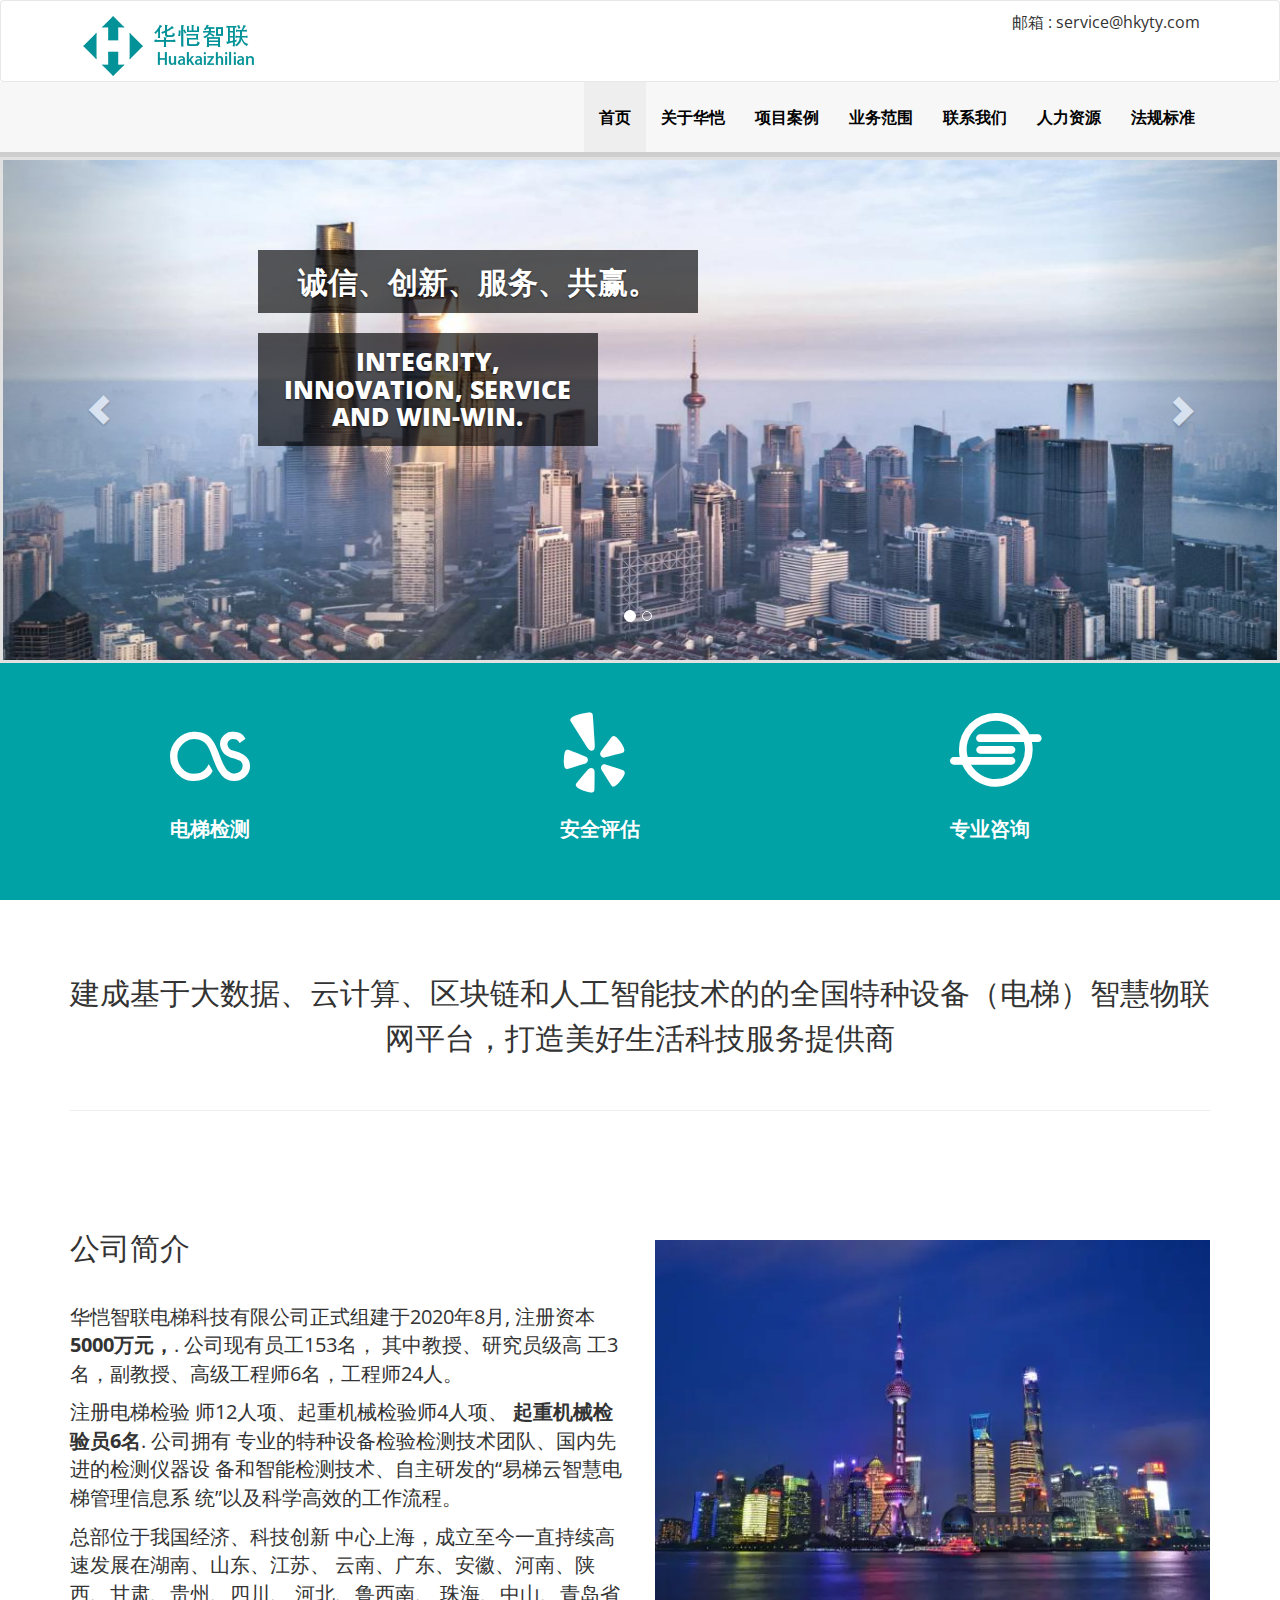
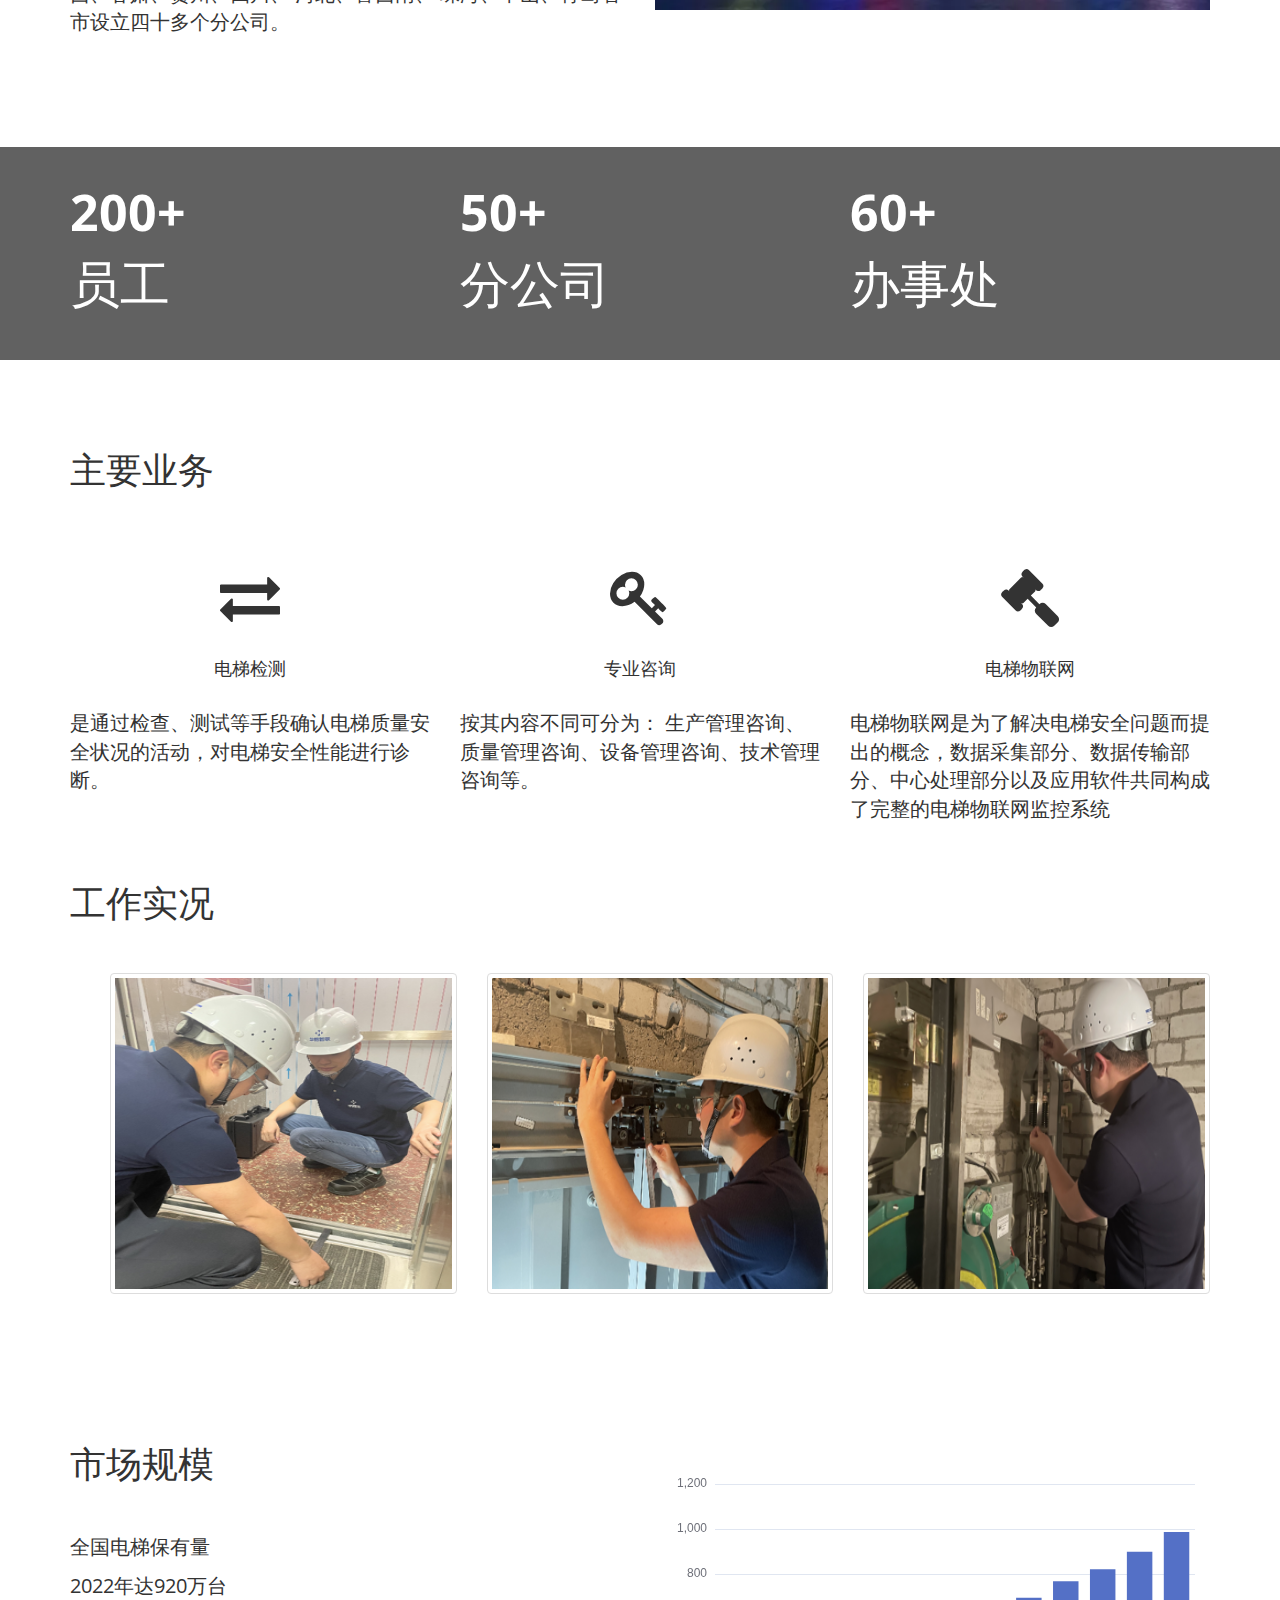
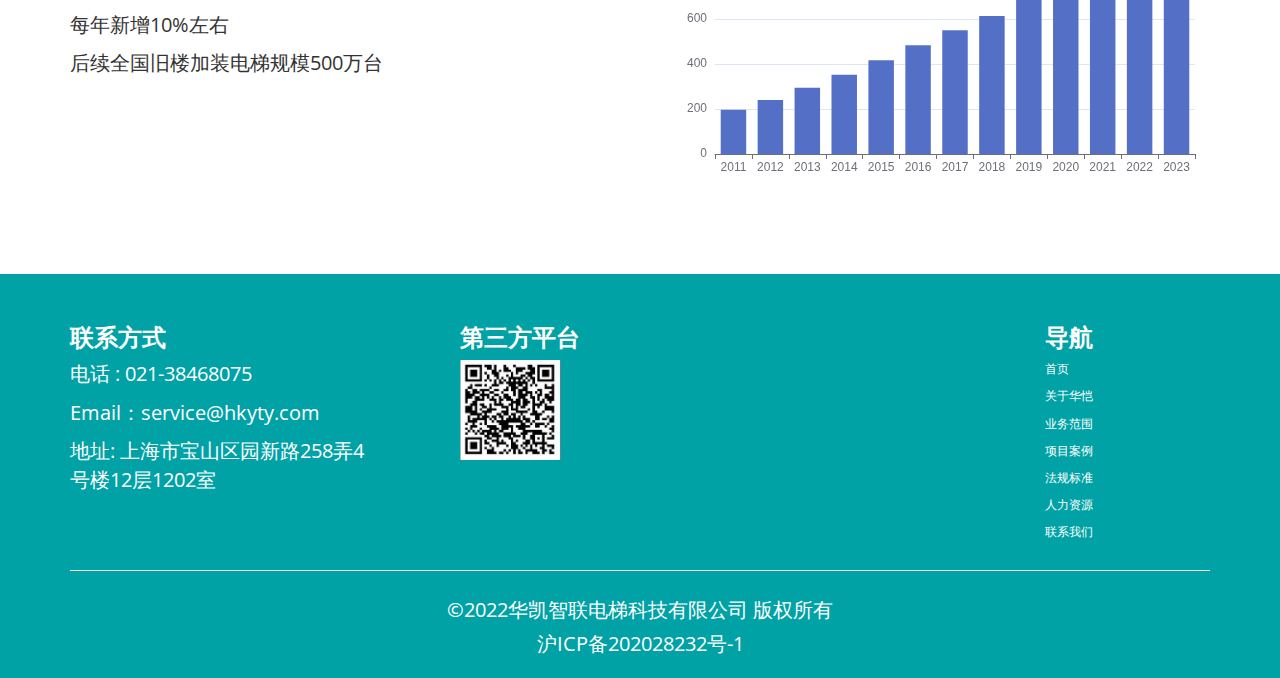
<file: 半成品框架/index.html>
﻿<!DOCTYPE html>
<html xmlns="http://www.w3.org/1999/xhtml">
<head>
  <meta charset="utf-8"/>
  <meta name="viewport" content="width=device-width, initial-scale=1, maximum-scale=1"/>
  <meta name="description" content=""/>
  <meta name="author" content=""/>
  <!--[if IE]>
  <meta http-equiv="X-UA-Compatible" content="IE=edge,chrome=1">
  <![endif]-->
  <title>华凯智联科技</title>

  <!-- BOOTSTRAP CORE STYLE  -->
  <link href="assets/css/bootstrap.css" rel="stylesheet"/>
  <!-- FONT AWESOME STYLE  -->
  <link href="assets/css/font-awesome.css" rel="stylesheet"/>
  <!-- ANIMATE STYLE  -->
  <link href="assets/css/animate.css" rel="stylesheet"/>
  <!-- FLEXSLIDER STYLE  -->
  <link href="assets/css/flexslider.css" rel="stylesheet"/>
  <!-- CUSTOM STYLE  -->
  <link href="assets/css/style.css" rel="stylesheet"/>
  <link rel="stylesheet" href="assets/css/index.css">
  <!-- GOOGLE FONTS  -->
  <link href='http://fonts.googleapis.com/css?family=Open+Sans+Condensed:300' rel='stylesheet' type='text/css'/>
  <link href='http://fonts.googleapis.com/css?family=Open+Sans' rel='stylesheet' type='text/css'/>
  <link href='http://fonts.googleapis.com/css?family=Lobster' rel='stylesheet' type='text/css'/>

</head>
<body>

<div class="navbar navbar-inverse set-radius-zero">
  <div class="container" style="height: 80px;">
    <div class="navbar-header">
      <button type="button" class="navbar-toggle" data-toggle="collapse" data-target=".navbar-collapse">
        <span class="icon-bar"></span>
        <span class="icon-bar"></span>
        <span class="icon-bar"></span>
      </button>
      <a class="navbar-brand" href="index.html">
        <img src="assets/img/logo.png"/>
      </a>
    </div>
    <div class="right-div">
      邮箱 : service@hkyty.com
    </div>
  </div>
</div>
<!-- LOGO HEADER END-->
<section class="menu-section">
  <div class="container">
    <div class="row">
      <div class="col-md-12">
        <div class="navbar-collapse collapse ">
          <ul id="menu-top" class="nav navbar-nav navbar-right">
            <li><a href="index.html" class="menu-top-active">首页</a></li>

            <li><a href="about.html">关于华恺</a></li>
            <li><a href="gallery.html">项目案例</a></li>
            <li><a href="features.html">业务范围</a></li>
            <li><a href="contact.html">联系我们</a></li>
            <li><a href="blank.html">人力资源</a></li>
            <li><a href="contactus.html">法规标准</a></li>
          </ul>
        </div>
      </div>

    </div>
  </div>
</section>
<!-- MENU SECTION END-->
<div id="slideshow-sec">
  <div id="carousel-div" class="carousel slide" data-ride="carousel">
    <div class="carousel-inner">
      <div class="item active">
        <img src="assets/img/e1ac812b16d2f8a14e1685f3dac30f2.jpg" style="width: 100%; " alt=""/>
        <div class="carousel-caption">
          <h1 class="wow slideInLeft" data-wow-duration="2s"> 诚信、创新、服务、共赢。</h1>
          <h2 class="wow slideInRight" data-wow-duration="2s">Integrity, innovation, service and win-win.</h2>
        </div>
      </div>
      <div class="item">
        <img src="assets/img/e3bbf9713d1d7d5ac6130cb2d3f5896.png" style="width: 100%;" alt=""/>
        <div class="carousel-caption">
          <h1 class="wow slideInLeft" data-wow-duration="2s">公正独立、安全规范</h1>
          <h2 class="wow slideInRight" data-wow-duration="2s">Impartiality, independence and safety norms</h2>
        </div>
      </div>
      <!-- <div class="item">
          <img src="assets/img/3.jpg" alt="" />
          <div class="carousel-caption">
        <h1 class="wow slideInLeft" data-wow-duration="2s" >优质高效、科学发展 </h1>
               <h2 class="wow slideInRight" data-wow-duration="2s" >High quality, efficient and scientific development.</h2>
          </div>
      </div> -->
    </div>
    <!--INDICATORS-->
    <ol class="carousel-indicators">
      <li data-target="#carousel-div" data-slide-to="0" class="active"></li>
      <li data-target="#carousel-div" data-slide-to="1"></li>
      <!-- <li data-target="#carousel-div" data-slide-to="2"></li> -->
    </ol>
    <!--PREVIUS-NEXT BUTTONS-->
    <a class="left carousel-control" href="#carousel-div" data-slide="prev">
      <span class="glyphicon glyphicon-chevron-left"></span>
    </a>
    <a class="right carousel-control" href="#carousel-div" data-slide="next">
      <span class="glyphicon glyphicon-chevron-right"></span>
    </a>
  </div>
</div>
<!-- SLIDESHOW SECTION END-->
<div class="below-slideshow">
  <div class="container">
    <div class="row">
      <div class="col-lg-4 col-md-4 col-sm-4 col-xs-12">
        <div class="txt-block">
          <i class="fa fa-lastfm fa-4x"></i>
          <h4>电梯检测</h4>
          <p>

          </p>
        </div>
      </div>
      <div class="col-lg-4 col-md-4 col-sm-4 col-xs-12">
        <div class="txt-block">


          <i class="fa fa-yelp fa-4x"></i>
          <h4>安全评估</h4>
          <p>
          </p>
        </div>
      </div>
      <div class="col-lg-4 col-md-4 col-sm-4 col-xs-12">
        <div class="txt-block">


          <i class="fa fa-ioxhost fa-4x"></i>
          <h4>专业咨询</h4>
          <p>

          </p>
        </div>
      </div>
    </div>

  </div>
</div>
<!-- BELOW SLIDESHOW SECTION END-->
<div class="container">
  <div class="row">
    <div class="col-lg-12 col-md-12 col-sm-12 col-xs-12">
      <h1 class="tag-home">建成基于大数据、云计算、区块链和人工智能技术的的全国特种设备（电梯）智慧物联网平台，打造美好生活科技服务提供商</h1>
      <hr/>
    </div>
  </div>
</div>
<!-- TAG HOME SECTION END-->

<div class="container">

  <div class="row pad-set">
    <div class="col-lg-6 col-md-6 col-sm-6 col-xs-12">
      <div class="just-txt-div">
        <h2>公司简介</h2>
        <br/>
        <p>
          华恺智联电梯科技有限公司正式组建于2020年8月, 注册资本<strong> 5000万元，</strong>.
          公司现有员工153名， 其中教授、研究员级高
          工3名，副教授、高级工程师6名，工程师24人。
        </p>
        <p>
          注册电梯检验
          师12人项、起重机械检验师4人项、 <strong>起重机械检验员6名</strong>.
          公司拥有
          专业的特种设备检验检测技术团队、国内先进的检测仪器设
          备和智能检测技术、自主研发的“易梯云智慧电梯管理信息系
          统”以及科学高效的工作流程。
        </p>
        <p>
          总部位于我国经济、科技创新
          中心上海，成立至今一直持续高速发展在湖南、山东、江苏、
          云南、广东、安徽、河南、陕西、甘肃、贵州、四川、
          河北、鲁西南、
          珠海、中山、青岛省市设立四十多个分公司。
        </p>
      </div>

    </div>
    <div class="col-lg-6 col-md-6 col-sm-6 col-xs-12">
      <div class="just-txt-div">
        <br/>
        <img src="assets/img/wt.png" class="vedio-style" alt="">
      </div>
    </div>
  </div>
</div>

<!--VEDIO SECTION END-->
<div class="parallax-like">
  <div class="overlay">


    <div class="container">
      <div class="row">
        <div class="col-lg-4 col-md-4 col-sm-4 col-xs-12">
          <div class="just-txt-div">
            <strong> 200+</strong>
            <p>
              员工
            </p>
          </div>
        </div>
        <div class="col-lg-4 col-md-4 col-sm-4 col-xs-12">
          <div class="just-txt-div">
            <strong> 50+</strong>
            <p>
              分公司
            </p>
          </div>
        </div>
        <div class="col-lg-4 col-md-4 col-sm-4 col-xs-12">
          <div class="just-txt-div">
            <strong> 60+</strong>
            <p>
              办事处
            </p>
          </div>
        </div>
        <!-- <div class="col-lg-3 col-md-3 col-sm-3 col-xs-12">
            <div class="just-txt-div">
              <strong> 500+</strong>
                <p>
                    合作伙伴
                </p>
            </div>
            </div> -->
      </div>
    </div>
  </div>
</div>
<!-- PARALLAX LIKE SECTION END-->
<div class="just-sec">


  <div class="container">
    <div class="row">
      <div class="col-lg-12 col-md-12 col-sm-12 col-xs-12">
        <h1>主要业务</h1>
      </div>
    </div>
    <div class="row">
      <div class="col-lg-4 col-md-4 col-sm-4 col-xs-12">
        <div class="just-txt-div">
          <div class="tou">
            <i class="fa fa-exchange fa-3x"></i>
            <h4>电梯检测</h4>
          </div>
          <p>
            是通过检查、测试等手段确认电梯质量安全状况的活动，对电梯安全性能进行诊断。
          </p>
        </div>
      </div>
      <div class="col-lg-4 col-md-4 col-sm-4 col-xs-12">
        <div class="just-txt-div">
          <div class="tou">
            <i class="fa fa-key fa-3x"></i>
            <h4>专业咨询</h4>
          </div>
          <p>
            按其内容不同可分为： 生产管理咨询、质量管理咨询、设备管理咨询、技术管理咨询等。
          </p>
        </div>
      </div>
      <div class="col-lg-4 col-md-4 col-sm-4 col-xs-12">
        <div class="just-txt-div">
          <div class="tou">
            <i class="fa fa-legal fa-3x"></i>
            <h4>电梯物联网</h4>
          </div>
          <p>
            电梯物联网是为了解决电梯安全问题而提出的概念，数据采集部分、数据传输部分、中心处理部分以及应用软件共同构成了完整的电梯物联网监控系统
          </p>

        </div>
      </div>
    </div>

  </div>
</div>
<!--JUST SECTION END-->
<!-- <div class="container " >
    <div class="row ">
       <div class="col-lg-12 col-md-12 col-sm-12 col-xs-12">
           <h1>合作伙伴</h1>
           <br />
           </div>
       </div>
        <div class="row ">
       <div class="col-lg-12 col-md-12 col-sm-12 col-xs-12">
           <hr />
            <div class="flexslider carousel">
     <ul class="slides">
       <li>
         <img src="assets/img/client.jpg" />
       </li>
        <li>
         <img src="assets/img/client.jpg" />
       </li>
          <li>
         <img src="assets/img/client.jpg" />
       </li>
          <li>
         <img src="assets/img/client.jpg" />
       </li>
       <li>
         <img src="assets/img/client.jpg" />
       </li>
        <li>
         <img src="assets/img/client.jpg" />
       </li>
          <li>
         <img src="assets/img/client.jpg" />
       </li>
          <li>
         <img src="assets/img/client.jpg" />
       </li>
         <li>
         <img src="assets/img/client.jpg" />
       </li>
        <li>
         <img src="assets/img/client.jpg" />
       </li>
          <li>
         <img src="assets/img/client.jpg" />
       </li>
          <li>
         <img src="assets/img/client.jpg" />
       </li>
         <li>
         <img src="assets/img/client.jpg" />
       </li>
        <li>
         <img src="assets/img/client.jpg" />
       </li>
          <li>
         <img src="assets/img/client.jpg" />
       </li>
          <li>
         <img src="assets/img/client.jpg" />
       </li>
         <li>
         <img src="assets/img/client.jpg" />
       </li>
        <li>
         <img src="assets/img/client.jpg" />
       </li>
          <li>
         <img src="assets/img/client.jpg" />
       </li>
          <li>
         <img src="assets/img/client.jpg" />
       </li>
     </ul>
   </div>
           <hr />
           <br />
           </div>
       </div>
    </div> -->
<!--CLIENT SECTION END-->
<!-- <div class="container " >
        <div class="row">
       <div class="col-lg-10 col-md-10 col-sm-10 col-lg-offset-1 col-md-offset-1 col-sm-offset-1 col-xs-12 set-div">
           <div class="just-txt-div text-center">
               <h3><strong>-- Lorem ipsum dolor sit --</strong> </h3>
               <p>
                    Lorem Lorem ipsum dolor sit amet <strong> Lorem ipsum dolor sit ametLorem </strong> ipsum dolor sit ametLorem
           ipsum dolor sit ametLorem ipsum dolor
                 <br /><br />
               </p>
                 <a class="btn btn-info btn-lg" href="#">Read More Here</a>
               &nbsp;&nbsp;
               <a class="btn btn-success btn-lg" href="#">Download Now </a>
           </div>

           </div>
       </div>
    </div> -->
<!--SET-DIV SECTION END-->

<div class="gongZ">
  <div class="container">
    <div class="row">
      <div class="col-lg-12 col-md-12 col-sm-12 col-xs-12">
        <h1>工作实况</h1>
        <div class="">
          <ul class="row">
            <li class="col-xs-4 col-md-4"><a href="#" class="thumbnail">
              <img src="assets/img/gongzuo1.png" alt="">
              <div></div>
            </a></li>
            <li class="col-xs-4 col-md-4"><a href="#" class="thumbnail">
              <img src="assets/img/gongzuo2.png" alt="">
              <div></div>
            </a></li>
            <li class="col-xs-4 col-md-4"><a href="#" class="thumbnail">
              <img src="assets/img/gongzuo3.png" alt="">
              <div></div>
            </a></li>
          </ul>
        </div>
      </div>
    </div>
  </div>
</div>

<div class="shi">
  <div class="container">
    <div class="row">
      <div class="col-lg-5 col-md-5 col-sm-5 col-xs-5">
        <h1>市场规模</h1>
        <p>全国电梯保有量</p>
        <p>2022年达920万台</p>
        <p>每年新增10%左右</p>
        <p>后续全国旧楼加装电梯规模500万台</p>
      </div>
      <div class="col-lg-1 col-md-1 col-sm-1 col-xs-1"></div>
      <div class="col-lg-5 col-md-5 col-sm-5 col-xs-5">
        <div id="main" style="width: 600px;height:400px;"></div>
      </div>
    </div>
  </div>
</div>

<div class="footer-sec">
  <div class="container">
    <div class="row">
      <div class="col-lg-4 col-md-4 col-sm-4 col-xs-12">
        <h3><strong>联系方式</strong></h3>
        <p style="padding-right:50px;">
          电话 : 021-38468075
        </p>
        <p style="padding-right:50px;">
          Email：service@hkyty.com
        </p>
        <p style="padding-right:50px;">
          地址: 上海市宝山区园新路258弄4号楼12层1202室
        </p>
      </div>
      <div class="col-lg-6 col-md-6 col-sm-6 col-xs-12 social-div">
        <h3><strong>第三方平台</strong></h3>
        <img src="assets/img/GZH.jpg" alt="" style="height:100px;">
      </div>
      <div class="col-lg-2 col-md-2 col-sm-2 col-xs-12">
        <h3><strong>导航</strong></h3>
        <div class="dhl">
          <p>首页</p>
          <p>关于华恺</p>
          <p>业务范围</p>
          <p>项目案例</p>
          <p>法规标准</p>
          <p>人力资源</p>
          <p>联系我们</p>
        </div>
      </div>
    </div>
    <div class="row">
      <div class="col-lg-12 col-md-12 col-sm-12 col-xs-12">
        <hr/>
        <div style="text-align:center;padding:5px;display:block;">
          &copy;2022华凯智联电梯科技有限公司 版权所有
        </div>
        <div style="display:block;text-align:center;">沪ICP备202028232号-1</div>
      </div>
    </div>
  </div>
</div>
<!--FOOTER SECTION END-->
<!-- WE PUT SCRIPTS AT THE END TO LOAD PAGE FASTER-->
<!--CORE SCRIPTS PLUGIN-->
<script src="assets/js/jquery-1.11.1.min.js"></script>
<!--BOOTSTRAP SCRIPTS PLUGIN-->
<script src="assets/js/bootstrap.js"></script>
<!--WOW SCRIPTS PLUGIN-->
<script src="assets/js/wow.js"></script>
<!--FLEXSLIDER SCRIPTS PLUGIN-->
<script src="assets/js/jquery.flexslider.js"></script>
<!--CUSTOM SCRIPTS -->
<script src="assets/js/custom.js"></script>
<script src="assets/js/echarts.min.js"></script>
</body>

<script>


  var chartDom = document.getElementById('main');
  var myChart = echarts.init(chartDom);
  var option;

  option = {
    xAxis: {
      type: 'category',
      data: ['2011', '2012', '2013', '2014', '2015', '2016', '2017','2018','2019','2020','2021','2022','2023']
    },
    yAxis: {
      type: 'value'
    },
    series: [
      {
        data: [201, 245, 301, 360, 426, 494, 563, 628, 710, 786, 840, 920, 1010],
        type: 'bar'
      }
    ]
  };

  option && myChart.setOption(option);
</script>

</html>
</file>
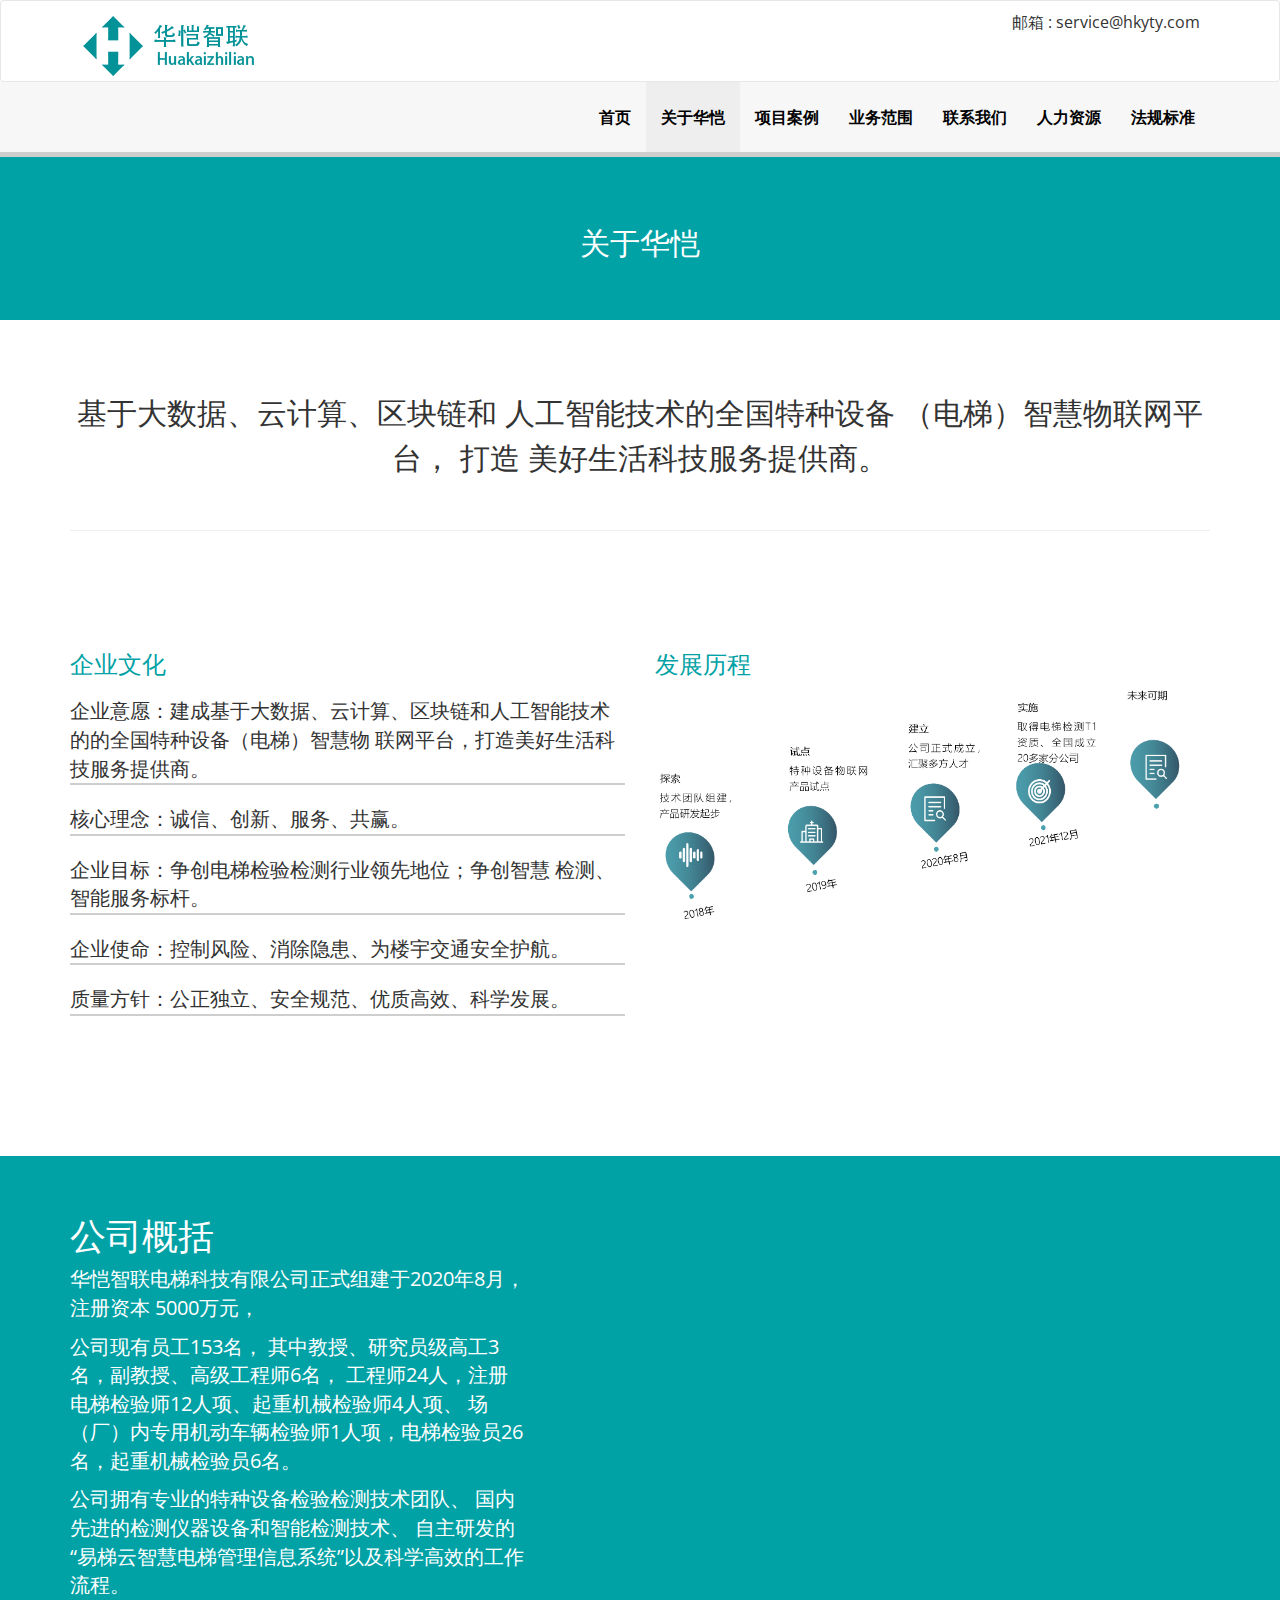
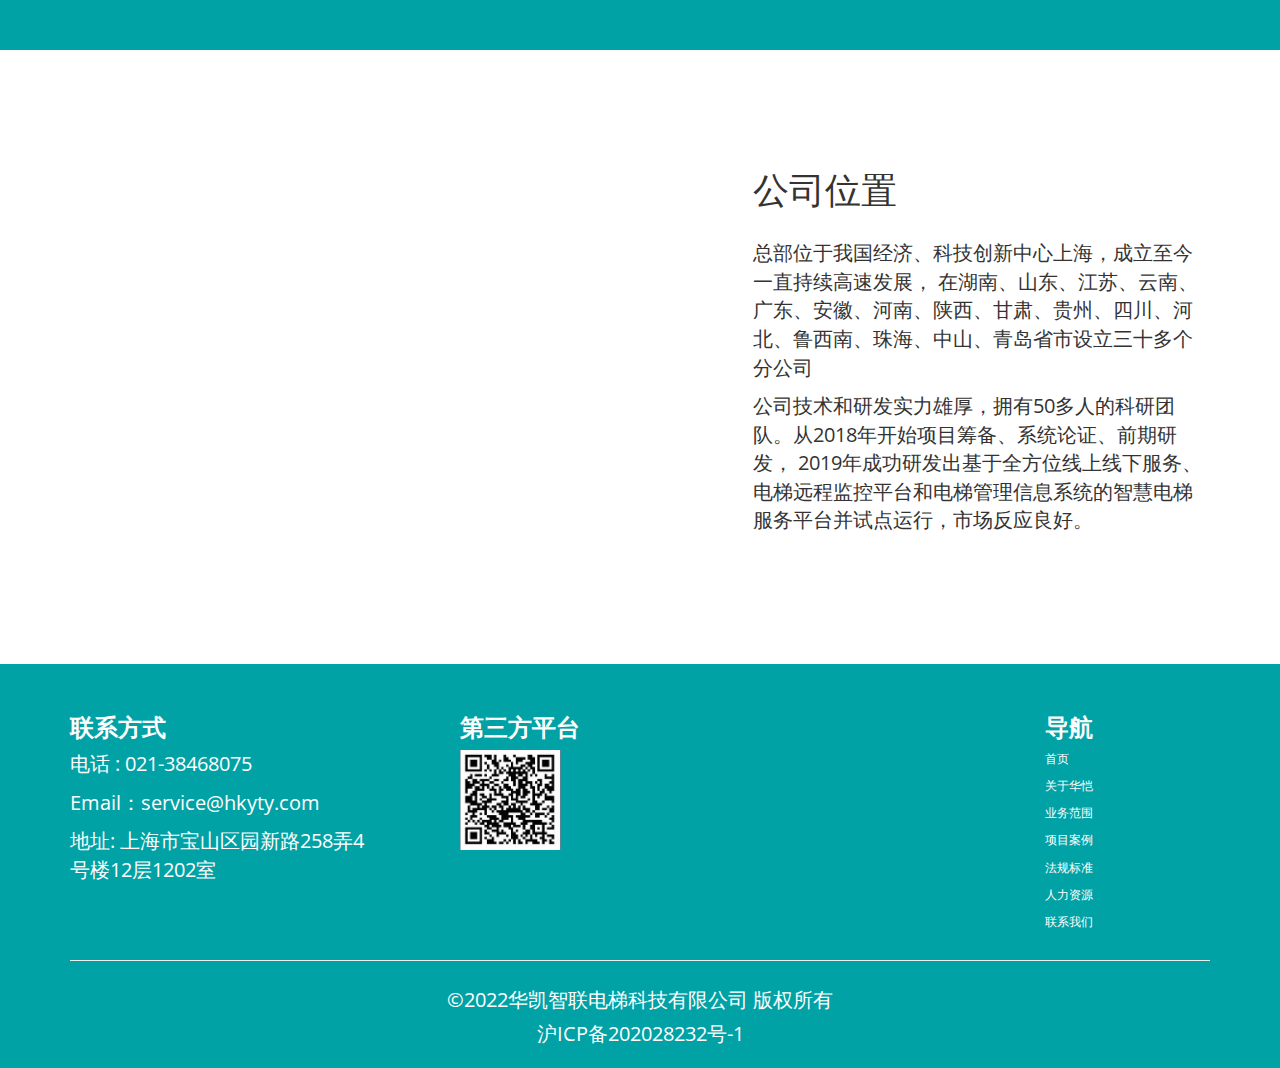
<file: 半成品框架/about.html>
﻿<!DOCTYPE html>
<html xmlns="http://www.w3.org/1999/xhtml">
<head>
      <meta charset="utf-8" />
    <meta name="viewport" content="width=device-width, initial-scale=1, maximum-scale=1" />
    <meta name="description" content="" />
    <meta name="author" content="" />
    <!--[if IE]>
        <meta http-equiv="X-UA-Compatible" content="IE=edge,chrome=1">
        <![endif]-->
    <title>华凯智联科技</title>

    <!-- BOOTSTRAP CORE STYLE  -->
    <link href="assets/css/bootstrap.css" rel="stylesheet" />
    <!-- FONT AWESOME STYLE  -->
    <link href="assets/css/font-awesome.css" rel="stylesheet" />
    <!-- ANIMATE STYLE  -->
    <link href="assets/css/animate.css" rel="stylesheet" />
    <!-- FLEXSLIDER STYLE  -->
    <link href="assets/css/flexslider.css" rel="stylesheet" />
    <!-- CUSTOM STYLE  -->
    <link href="assets/css/style.css" rel="stylesheet" />
    <link rel="stylesheet" href="assets/css/about.css">
    <!-- GOOGLE FONTS  -->
    <link href='http://fonts.googleapis.com/css?family=Open+Sans+Condensed:300' rel='stylesheet' type='text/css' />
     <link href='http://fonts.googleapis.com/css?family=Open+Sans' rel='stylesheet' type='text/css' />
    <link href='http://fonts.googleapis.com/css?family=Lobster' rel='stylesheet' type='text/css' />
</head>
<body>

 
    <div class="navbar navbar-inverse set-radius-zero" >
        <div class="container" style="height: 80px;">
            <div class="navbar-header">
                <button type="button" class="navbar-toggle" data-toggle="collapse" data-target=".navbar-collapse">
                    <span class="icon-bar"></span>
                    <span class="icon-bar"></span>
                    <span class="icon-bar"></span>
                </button>
                <a class="navbar-brand" href="index.html">
                    <img src="assets/img/logo.png" />
                </a>
            </div>
            <div class="right-div">
        邮箱 :  service@hkyty.com
            </div>
        </div>
    </div>
    <!-- LOGO HEADER END-->
    <section class="menu-section">
        <div class="container">
            <div class="row">
                <div class="col-md-12">
                    <div class="navbar-collapse collapse ">
                        <ul id="menu-top" class="nav navbar-nav navbar-right">
                            <li><a href="index.html">首页</a></li>
                           
                            <li><a href="about.html" class="menu-top-active">关于华恺</a></li>
                             <li><a href="gallery.html" >项目案例</a></li>
                             <li><a href="features.html">业务范围</a></li>
                            <li><a href="contact.html">联系我们</a></li>
                            <li><a href="blank.html">人力资源</a></li>
                            <li><a href="contactus.html">法规标准</a></li>
                        </ul>
                    </div>
                </div>

            </div>
        </div>
    </section>
     <!-- MENU SECTION END-->
  
    <div class="below-slideshow">
         <div class="container">
        <div class="row">
            
            <div class="col-lg-12 col-md-12 col-sm-12 col-xs-12">
                <div class="txt-block">

              
									<h1 class="head-line">关于华恺</h1>
									
                      </div>
            </div>
        </div>

    </div>
    </div>
    <!-- BELOW SLIDESHOW SECTION END-->
      <div class="container">
        <div class="row">
            <div class="col-lg-12 col-md-12 col-sm-12 col-xs-12">
             <h1 class="tag-home">基于大数据、云计算、区块链和
                人工智能技术的全国特种设备
                （电梯）智慧物联网平台， 打造
                美好生活科技服务提供商。</h1> 
               <hr />
                 </div>
            </div>
          </div>
     <!-- TAG HOME SECTION END-->
    <div class="just-sec">
        

        <div class="container">
        <div class="row">
            <div class="col-lg-6 col-md-6 col-sm-6 col-xs-12">
                
                <div class="just-txt-div">
                    <h3 style="color:#01A2A6">企业文化</h3>
                    <div>
                        <p>企业意愿：建成基于大数据、云计算、区块链和人工智能技术的的全国特种设备（电梯）智慧物
                        联网平台，打造美好生活科技服务提供商。</p>
                        <p>核心理念：诚信、创新、服务、共赢。</p>
                        <p>企业目标：争创电梯检验检测行业领先地位；争创智慧
                            检测、智能服务标杆。</p>
                        <p>企业使命：控制风险、消除隐患、为楼宇交通安全护航。</p>
                        <p>质量方针：公正独立、安全规范、优质高效、科学发展。</p>
                    </div>
                      </div>
            </div>
            <div class="col-lg-6 col-md-6 col-sm-6 col-xs-12">
               <div class="just-txt-div">
                    <h3 style="color:#01A2A6">发展历程</h3>
                    <img style="width: 100%; height: 100%;" src="assets/img/流程1.png" alt="" srcset="">
                      </div>
            </div>
            
        </div>
             <div class="row">
            <!-- <div class="col-lg-6 col-md-6 col-sm-46 col-xs-12">
                <div class="just-txt-div">

									<p >
										Lorem ipsum dolor sit amet, <strong> consectetur adipiscing elit.</strong> Mauris sagittis felis dolor vitae.
                                        Lorem ipsum dolor sit amet, consectetur adipiscing elit. Mauris sagittis felis dolor vitae.
                                        Lorem ipsum dolor sit amet, consectetur adipiscing elit. Mauris sagittis felis dolor vitae.
                                        Lorem ipsum dolor sit amet, consectetur <strong> consectetur adipiscing elit.</strong>  felis dolor vitae.
                                        Lorem ipsum dolor sit amet, consectetur adipiscing elit. Mauris sagittis felis dolor vitae.
									</p>
                    <p >
                                        Lorem ipsum dolor sit amet, consectetur adipiscing elit. Mauris sagittis felis dolor vitae.
                                        Lorem ipsum dolor sit amet, consectetur <strong> consectetur adipiscing elit.</strong>  felis dolor vitae.
                                        Lorem ipsum dolor sit amet, consectetur adipiscing elit. Mauris sagittis felis dolor vitae.
                                        Lorem ipsum dolor sit amet, consectetur adipiscing elit. Mauris sagittis felis dolor vitae.
									</p>
                   
                      </div>
            </div>
            <div class="col-lg-6 col-md-6 col-sm-46 col-xs-12">
                 <div class="just-txt-div">
                     <img src="assets/img/side.jpg" class="img-responsive" />
                
                     </div>
            </div>
        </div> -->
    </div>
    </div>         
     <!--JUST SECTION END-->
     <!-- PARALLAX LIKE SECTION END-->
     <!-- <div class="container " >
         <div class="row ">
            <div class="col-lg-12 col-md-12 col-sm-12 col-xs-12">
                <h1 class="head-line">Our Clients </h1>
                <br />
                </div>
            </div>
             <div class="row ">
            <div class="col-lg-12 col-md-12 col-sm-12 col-xs-12">
                <hr />
                 <div class="flexslider carousel">
          <ul class="slides">
            <li>
  	    	    <img src="assets/img/client.jpg" />
  	    		</li>
  	    		 <li>
  	    	    <img src="assets/img/client.jpg" />
  	    		</li>
               <li>
  	    	    <img src="assets/img/client.jpg" />
  	    		</li>
               <li>
  	    	    <img src="assets/img/client.jpg" />
  	    		</li>
            <li>
  	    	    <img src="assets/img/client.jpg" />
  	    		</li>
  	    		 <li>
  	    	    <img src="assets/img/client.jpg" />
  	    		</li>
               <li>
  	    	    <img src="assets/img/client.jpg" />
  	    		</li>
               <li>
  	    	    <img src="assets/img/client.jpg" />
  	    		</li>
              <li>
  	    	    <img src="assets/img/client.jpg" />
  	    		</li>
  	    		 <li>
  	    	    <img src="assets/img/client.jpg" />
  	    		</li>
               <li>
  	    	    <img src="assets/img/client.jpg" />
  	    		</li>
               <li>
  	    	    <img src="assets/img/client.jpg" />
  	    		</li>
              <li>
  	    	    <img src="assets/img/client.jpg" />
  	    		</li>
  	    		 <li>
  	    	    <img src="assets/img/client.jpg" />
  	    		</li>
               <li>
  	    	    <img src="assets/img/client.jpg" />
  	    		</li>
               <li>
  	    	    <img src="assets/img/client.jpg" />
  	    		</li>
              <li>
  	    	    <img src="assets/img/client.jpg" />
  	    		</li>
  	    		 <li>
  	    	    <img src="assets/img/client.jpg" />
  	    		</li>
               <li>
  	    	    <img src="assets/img/client.jpg" />
  	    		</li>
               <li>
  	    	    <img src="assets/img/client.jpg" />
  	    		</li>
          </ul>
        </div>
                <hr />
                <br />
                </div>
            </div>
         </div> -->
     <!--CLIENT SECTION END-->
     <!-- <div class="container " >
             <div class="row">
            <div class="col-lg-10 col-md-10 col-sm-10 col-lg-offset-1 col-md-offset-1 col-sm-offset-1 col-xs-12 set-div">
                <div class="just-txt-div text-center">
                    <h3><strong>-- Lorem ipsum dolor sit --</strong> </h3>
                    <p>
                         Lorem Lorem ipsum dolor sit amet <strong> Lorem ipsum dolor sit ametLorem </strong> ipsum dolor sit ametLorem 
                ipsum dolor sit ametLorem ipsum dolor 
                      <br /><br />
                    </p>
                      <a class="btn btn-info btn-lg" href="#">Read More Here</a>
                    &nbsp;&nbsp;
                    <a class="btn btn-success btn-lg" href="#">Download Now </a>
                </div>
               
                </div>
            </div>-->
         </div>

    <div class="gaiK">
      <div class="container">
        <div class="row">

          <div class="col-sm-5 col-md-5 col-lg-5">
            <h1>公司概括</h1>
            <p>
              华恺智联电梯科技有限公司正式组建于2020年8月，注册资本 5000万元，
            </p>
            <p>
              公司现有员工153名， 其中教授、研究员级高工3名，副教授、高级工程师6名， 工程师24人，注册电梯检验师12人项、起重机械检验师4人项、
              场（厂）内专用机动车辆检验师1人项，电梯检验员26名，起重机械检验员6名。
            </p>
            <p>
              公司拥有专业的特种设备检验检测技术团队、 国内先进的检测仪器设备和智能检测技术、
              自主研发的“易梯云智慧电梯管理信息系统”以及科学高效的工作流程。
            </p>
          </div>
          <div class="col-sm-2 col-md-2 col-lg-2"></div>
          <div class="col-sm-5 col-md-5 col-lg-5">
            <img src="assets/img/gongS1.png" alt="" class="wow slideInUp" data-wow-offset="10">
          </div>
        </div>
      </div>
    </div>

    <div class="weiZ">
      <div class="container">
        <div class="row">
          <div class=" col-sm-6 col-md-6 col-lg-6">
            <img src="assets/img/ditu1.png" alt="" class="wow slideInUp" data-wow-offset="10">
          </div>
          <div class="col-sm-1 col-md-1 col-lg-1"></div>
          <div class="col-sm-5 col-md-5 col-lg-5">
            <h1>公司位置</h1>
            <p>
              总部位于我国经济、科技创新中心上海，成立至今一直持续高速发展，
              在湖南、山东、江苏、云南、广东、安徽、河南、陕西、甘肃、贵州、四川、河北、鲁西南、珠海、中山、青岛省市设立三十多个分公司
            </p>
            <p>
              公司技术和研发实力雄厚，拥有50多人的科研团队。从2018年开始项目筹备、系统论证、前期研发，
              2019年成功研发出基于全方位线上线下服务、电梯远程监控平台和电梯管理信息系统的智慧电梯服务平台并试点运行，市场反应良好。
            </p>
          </div>


        </div>
      </div>
    </div>

      <!--SET-DIV SECTION END-->
      <div class="footer-sec">
        <div class="container">
       <div class="row">
           <div class="col-lg-4 col-md-4 col-sm-4 col-xs-12">
                                   <h3> <strong>联系方式</strong> </h3>
                                   <p style="padding-right:50px;" >
                                       电话 :  021-38468075
                                   </p>
                                   <p style="padding-right:50px;" >
                                       Email：service@hkyty.com
                                   </p>
                                   <p style="padding-right:50px;" >
                                      地址: 上海市宝山区园新路258弄4号楼12层1202室
                                   </p>
           </div>
           <div class="col-lg-6 col-md-6 col-sm-6 col-xs-12 social-div">
            <h3> <strong>第三方平台</strong> </h3>
               <img src="assets/img/GZH.jpg" alt="" style="height:100px;">      
           </div>
           <div class="col-lg-2 col-md-2 col-sm-2 col-xs-12">
           <h3><strong>导航</strong> </h3>
           <div class="dhl">
               <p>首页</p>
               <p>关于华恺</p>
               <p>业务范围</p>
               <p>项目案例</p>
               <p>法规标准</p>
               <p>人力资源</p>
               <p>联系我们</p>
           </div>
           </div>
       </div>
<div class="row">
           <div class="col-lg-12 col-md-12 col-sm-12 col-xs-12">
               <hr />
               <div style="text-align:center;padding:5px;">
                &copy;2022华凯智联电梯科技有限公司 版权所有
            </div>
            <div style="display:block;text-align:center;">沪ICP备202028232号-1</div>
           </div>
   </div>
   </div>
       </div>
     <!--FOOTER SECTION END-->
      <!-- WE PUT SCRIPTS AT THE END TO LOAD PAGE FASTER-->
<!--CORE SCRIPTS PLUGIN-->
    <script src="assets/js/jquery-1.11.1.min.js"></script>
     <!--BOOTSTRAP SCRIPTS PLUGIN-->
<script src="assets/js/bootstrap.js"></script>
     <!--WOW SCRIPTS PLUGIN-->
    <script src="assets/js/wow.js"></script>
     <!--FLEXSLIDER SCRIPTS PLUGIN-->
    <script src="assets/js/jquery.flexslider.js"></script>
     <!--CUSTOM SCRIPTS -->
    <script src="assets/js/custom.js"></script>
</body>

</html>
</file>
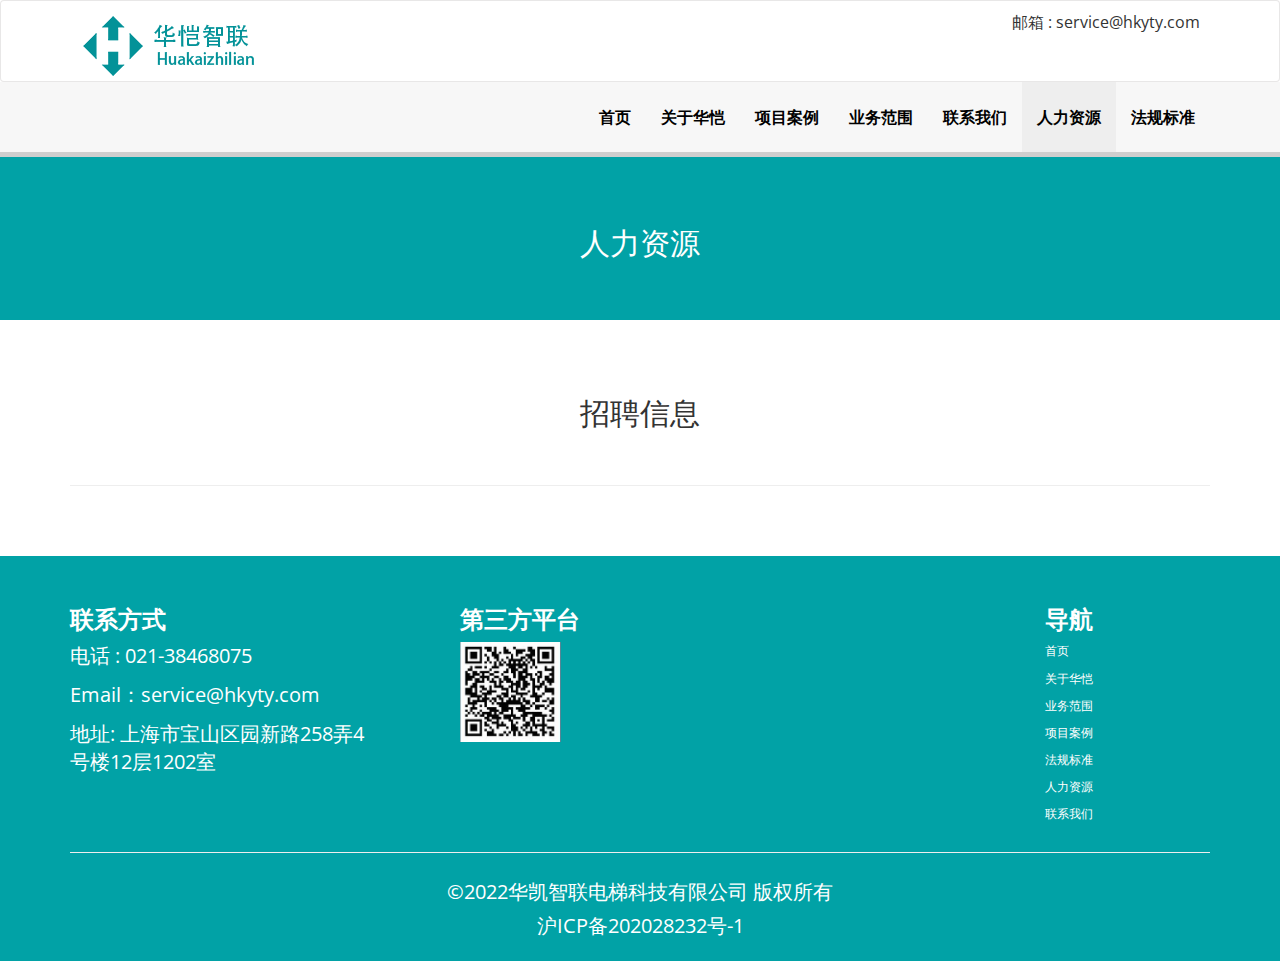
<file: 半成品框架/blank.html>
﻿<!DOCTYPE html>
<html xmlns="http://www.w3.org/1999/xhtml">
<head>
      <meta charset="utf-8" />
    <meta name="viewport" content="width=device-width, initial-scale=1, maximum-scale=1" />
    <meta name="description" content="" />
    <meta name="author" content="" />
    <!--[if IE]>
        <meta http-equiv="X-UA-Compatible" content="IE=edge,chrome=1">
        <![endif]-->
    <title>华凯智联科技</title>

    <!-- BOOTSTRAP CORE STYLE  -->
    <link href="assets/css/bootstrap.css" rel="stylesheet" />
    <!-- FONT AWESOME STYLE  -->
    <link href="assets/css/font-awesome.css" rel="stylesheet" />
    <!-- ANIMATE STYLE  -->
    <link href="assets/css/animate.css" rel="stylesheet" />
    <!-- FLEXSLIDER STYLE  -->
    <link href="assets/css/flexslider.css" rel="stylesheet" />
    <!-- CUSTOM STYLE  -->
    <link href="assets/css/style.css" rel="stylesheet" />
    <!-- GOOGLE FONTS  -->
    <link href='http://fonts.googleapis.com/css?family=Open+Sans+Condensed:300' rel='stylesheet' type='text/css' />
     <link href='http://fonts.googleapis.com/css?family=Open+Sans' rel='stylesheet' type='text/css' />
    <link href='http://fonts.googleapis.com/css?family=Lobster' rel='stylesheet' type='text/css' />
</head>
<body>

 
    <div class="navbar navbar-inverse set-radius-zero" >
        <div class="container" style="height: 80px;">
            <div class="navbar-header">
                <button type="button" class="navbar-toggle" data-toggle="collapse" data-target=".navbar-collapse">
                    <span class="icon-bar"></span>
                    <span class="icon-bar"></span>
                    <span class="icon-bar"></span>
                </button>
                <a class="navbar-brand" href="index.html">
                    <img src="assets/img/logo.png" />
                </a>
            </div>
            <div class="right-div">
        邮箱 :  service@hkyty.com
            </div>
        </div>
    </div>
    <!-- LOGO HEADER END-->
    <section class="menu-section">
        <div class="container">
            <div class="row">
                <div class="col-md-12">
                    <div class="navbar-collapse collapse ">
                        <ul id="menu-top" class="nav navbar-nav navbar-right">
                            <li><a href="index.html" >首页</a></li>
                           
                            <li><a href="about.html">关于华恺</a></li>
                             <li><a href="gallery.html" >项目案例</a></li>
                             <li><a href="features.html">业务范围</a></li>
                            <li><a href="contact.html">联系我们</a></li>
                            <li><a href="blank.html" class="menu-top-active" >人力资源</a></li>
                            <li><a href="contactus.html">法规标准</a></li>
                        </ul>
                    </div>
                </div>

            </div>
        </div>
    </section>
     <!-- MENU SECTION END-->
  
    <div class="below-slideshow">
         <div class="container">
        <div class="row">
            
            <div class="col-lg-12 col-md-12 col-sm-12 col-xs-12">
                <div class="txt-block">
									<h1 class="head-line"> 人力资源</h1>
									
                      </div>
            </div>
        </div>

    </div>
    </div>
    <!-- BELOW SLIDESHOW SECTION END-->
      <div class="container">
        <div class="row">
            <div class="col-lg-12 col-md-12 col-sm-12 col-xs-12">
             <h1 class="tag-home"> 招聘信息</h1> 
               <hr />
                 </div>
            </div>
          </div>
     <!-- TAG HOME SECTION END-->
    <!-- <div class="just-sec">
        

        <div class="container">
             
        <div class="row">
            <div class="col-lg-12 col-md-12 col-sm-12 col-xs-12" style="min-height:500px;">
                <div class="alert alert-info">
                    This is  an blank page which you can customize easily and for more free templates keep looking<a href="http://www.moobnn.com/"  target="_blank" > binarytheme.com</a>.
                   
                      </div>
            </div>
           
        </div>
             
    </div>
    </div>          -->
     <!--JUST SECTION END-->
      <!-- <div class="parallax-like">
        <div class="overlay">

       
       <div class="container">
        <div class="row">
            <div class="col-lg-3 col-md-3 col-sm-3 col-xs-12">
                <div class="just-txt-div">
                  <strong> 300+</strong> 
                    <p>
                        Clients
                    </p>
                </div>
                </div>
            <div class="col-lg-3 col-md-3 col-sm-3 col-xs-12">
                <div class="just-txt-div">
                  <strong> 100+</strong> 
                    <p>
                        Offices
                    </p>
                </div>
                </div>
            <div class="col-lg-3 col-md-3 col-sm-3 col-xs-12">
                <div class="just-txt-div">
                  <strong> 50000+</strong> 
                    <p>
                        Employees
                    </p>
                </div>
                </div>
            <div class="col-lg-3 col-md-3 col-sm-3 col-xs-12">
                <div class="just-txt-div">
                  <strong> 500+</strong> 
                    <p>
                        Projects
                    </p>
                </div>
                </div>
            </div>
           </div>
             </div>
    </div> -->
     <!-- PARALLAX LIKE SECTION END-->
        <!-- <div class="container " >
            <div class="row ">
                <div class="col-lg-12 col-md-12 col-sm-12 col-xs-12">
                    <h1 class="head-line">Our Clients </h1>
                    <br />
                    </div>
                </div>
                <div class="row ">
                <div class="col-lg-12 col-md-12 col-sm-12 col-xs-12">
                    <hr />
                    <div class="flexslider carousel">
            <ul class="slides">
                <li>
                    <img src="assets/img/client.jpg" />
                    </li>
                    <li>
                    <img src="assets/img/client.jpg" />
                    </li>
                <li>
                    <img src="assets/img/client.jpg" />
                    </li>
                <li>
                    <img src="assets/img/client.jpg" />
                    </li>
                <li>
                    <img src="assets/img/client.jpg" />
                    </li>
                    <li>
                    <img src="assets/img/client.jpg" />
                    </li>
                <li>
                    <img src="assets/img/client.jpg" />
                    </li>
                <li>
                    <img src="assets/img/client.jpg" />
                    </li>
                <li>
                    <img src="assets/img/client.jpg" />
                    </li>
                    <li>
                    <img src="assets/img/client.jpg" />
                    </li>
                <li>
                    <img src="assets/img/client.jpg" />
                    </li>
                <li>
                    <img src="assets/img/client.jpg" />
                    </li>
                <li>
                    <img src="assets/img/client.jpg" />
                    </li>
                    <li>
                    <img src="assets/img/client.jpg" />
                    </li>
                <li>
                    <img src="assets/img/client.jpg" />
                    </li>
                <li>
                    <img src="assets/img/client.jpg" />
                    </li>
                <li>
                    <img src="assets/img/client.jpg" />
                    </li>
                    <li>
                    <img src="assets/img/client.jpg" />
                    </li>
                <li>
                    <img src="assets/img/client.jpg" />
                    </li>
                <li>
                    <img src="assets/img/client.jpg" />
                    </li>
            </ul>
            </div>
                    <hr />
                    <br />
                    </div>
                </div>
            </div> -->
     <!--CLIENT SECTION END-->
     <!-- <div class="container " >
             <div class="row">
            <div class="col-lg-10 col-md-10 col-sm-10 col-lg-offset-1 col-md-offset-1 col-sm-offset-1 col-xs-12 set-div">
                <div class="just-txt-div text-center">
                    <h3><strong>-- Lorem ipsum dolor sit --</strong> </h3>
                    <p>
                         Lorem Lorem ipsum dolor sit amet <strong> Lorem ipsum dolor sit ametLorem </strong> ipsum dolor sit ametLorem 
                ipsum dolor sit ametLorem ipsum dolor 
                      <br /><br />
                    </p>
                      <a class="btn btn-info btn-lg" href="#">Read More Here</a>
                    &nbsp;&nbsp;
                    <a class="btn btn-success btn-lg" href="#">Download Now </a>
                </div>
               
                </div>
            </div>
         </div> -->
      <!--SET-DIV SECTION END-->
      <div class="footer-sec">
        <div class="container">
       <div class="row">
           <div class="col-lg-4 col-md-4 col-sm-4 col-xs-12">
                                   <h3> <strong>联系方式</strong> </h3>
                                   <p style="padding-right:50px;" >
                                       电话 :  021-38468075
                                   </p>
                                   <p style="padding-right:50px;" >
                                       Email：service@hkyty.com
                                   </p>
                                   <p style="padding-right:50px;" >
                                      地址: 上海市宝山区园新路258弄4号楼12层1202室
                                   </p>
           </div>
           <div class="col-lg-6 col-md-6 col-sm-6 col-xs-12 social-div">
            <h3> <strong>第三方平台</strong> </h3>
               <img src="assets/img/GZH.jpg" alt="" style="height:100px;">      
           </div>
           <div class="col-lg-2 col-md-2 col-sm-2 col-xs-12">
           <h3><strong>导航</strong> </h3>
           <div class="dhl">
               <p>首页</p>
               <p>关于华恺</p>
               <p>业务范围</p>
               <p>项目案例</p>
               <p>法规标准</p>
               <p>人力资源</p>
               <p>联系我们</p>
           </div>
           </div>
       </div>
<div class="row">
           <div class="col-lg-12 col-md-12 col-sm-12 col-xs-12">
               <hr />
               <div style="text-align:center;padding:5px;">
                &copy;2022华凯智联电梯科技有限公司 版权所有
            </div>
            <div style="display:block;text-align:center;">沪ICP备202028232号-1</div>
           </div>
   </div>
   </div>
       </div>
     <!--FOOTER SECTION END-->
      <!-- WE PUT SCRIPTS AT THE END TO LOAD PAGE FASTER-->
<!--CORE SCRIPTS PLUGIN-->
    <script src="assets/js/jquery-1.11.1.min.js"></script>
     <!--BOOTSTRAP SCRIPTS PLUGIN-->
<script src="assets/js/bootstrap.js"></script>
     <!--WOW SCRIPTS PLUGIN-->
    <script src="assets/js/wow.js"></script>
     <!--FLEXSLIDER SCRIPTS PLUGIN-->
    <script src="assets/js/jquery.flexslider.js"></script>
     <!--CUSTOM SCRIPTS -->
    <script src="assets/js/custom.js"></script>
</body>

</html>
</file>
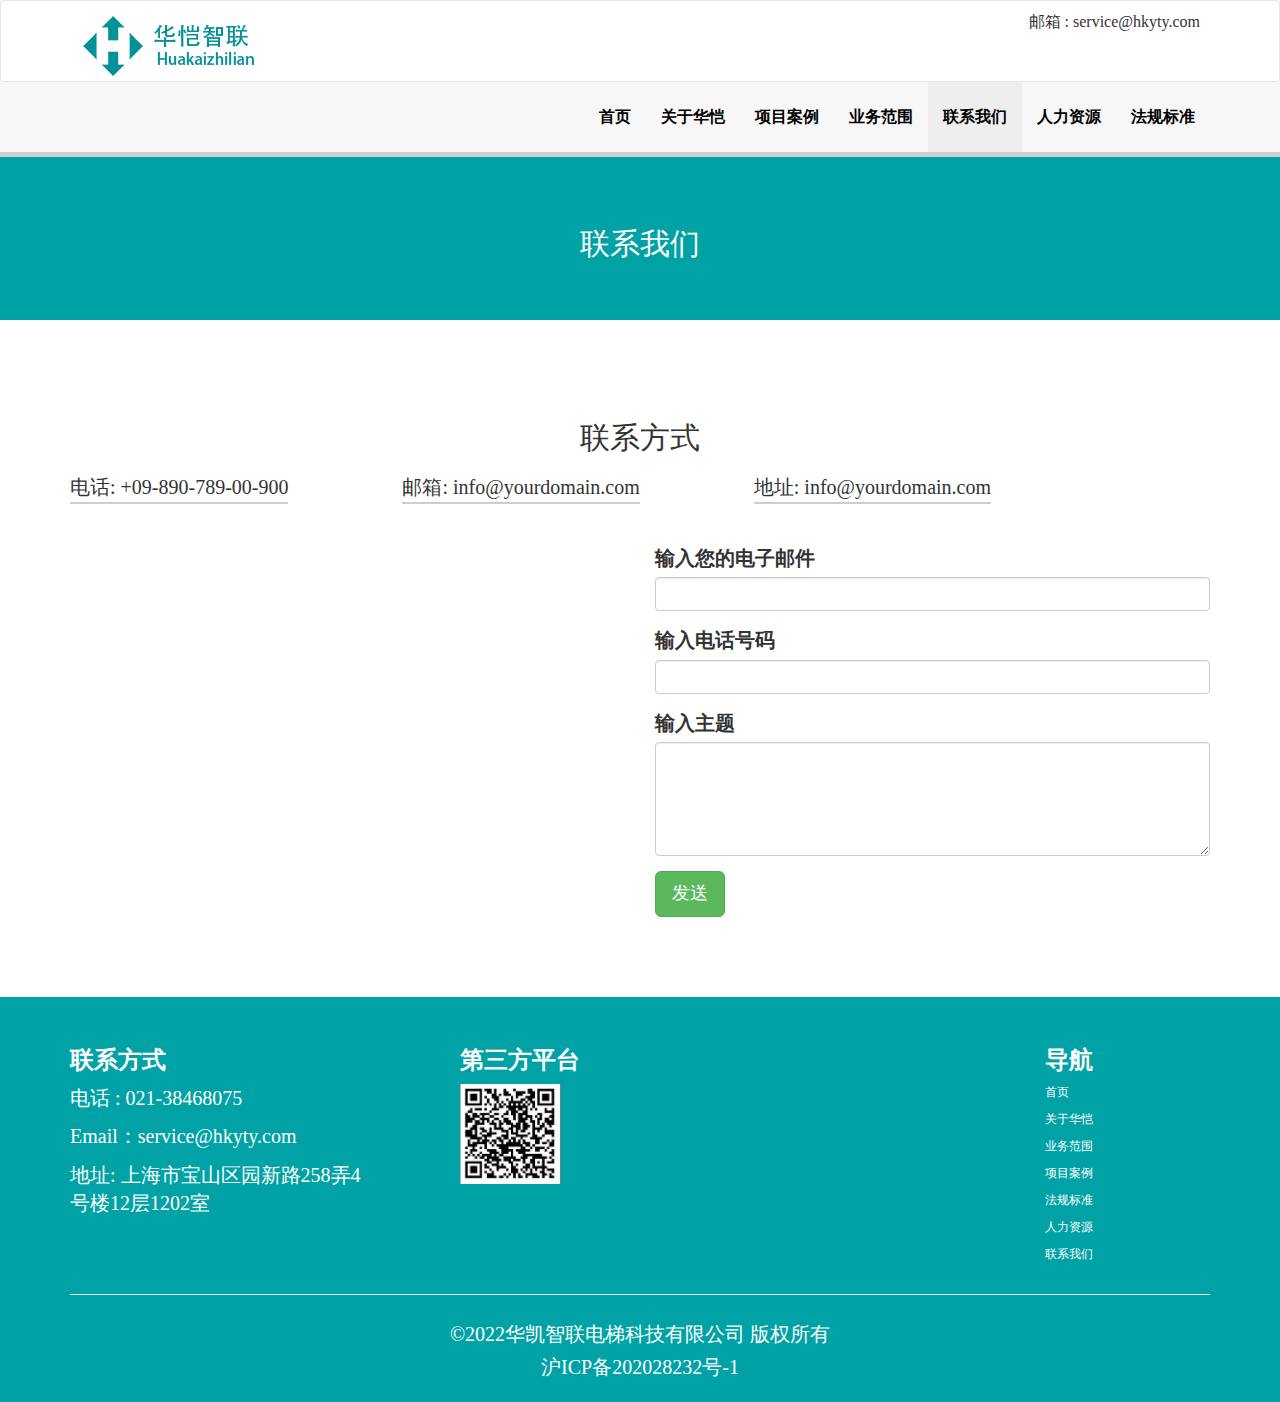
<file: 半成品框架/contact.html>
﻿<!DOCTYPE html>
<html xmlns="http://www.w3.org/1999/xhtml">
<head>
  <meta charset="utf-8"/>
  <meta name="viewport" content="width=device-width, initial-scale=1, maximum-scale=1"/>
  <meta name="description" content=""/>
  <meta name="author" content=""/>
  <!--[if IE]>
  <meta http-equiv="X-UA-Compatible" content="IE=edge,chrome=1">
  <![endif]-->
  <title>华凯智联科技</title>

  <!-- BOOTSTRAP CORE STYLE  -->
  <link href="assets/css/bootstrap.css" rel="stylesheet"/>
  <!-- FONT AWESOME STYLE  -->
  <link href="assets/css/font-awesome.css" rel="stylesheet"/>
  <!-- ANIMATE STYLE  -->
  <link href="assets/css/animate.css" rel="stylesheet"/>
  <!-- FLEXSLIDER STYLE  -->
  <link href="assets/css/flexslider.css" rel="stylesheet"/>
  <!-- CUSTOM STYLE  -->
  <link href="assets/css/style.css" rel="stylesheet"/>
  <!-- GOOGLE FONTS  -->
  <link href='http://fonts.googleapis.com/css?family=Open+Sans+Condensed:300' rel='stylesheet' type='text/css'/>
  <link href='http://fonts.googleapis.com/css?family=Open+Sans' rel='stylesheet' type='text/css'/>
  <link href='http://fonts.googleapis.com/css?family=Lobster' rel='stylesheet' type='text/css'/>
  <script type="text/javascript" src="//api.map.baidu.com/api?v=2.0&ak=Ts7qGSWCYz3O2BEqPmM4ZWN6mBNMUt7W"></script>
  <script type="text/javascript"
          src="//api.map.baidu.com/library/SearchInfoWindow/1.5/src/SearchInfoWindow_min.js"></script>
  <link rel="stylesheet" href="//api.map.baidu.com/library/SearchInfoWindow/1.5/src/SearchInfoWindow_min.css"/>
  <style type="text/css">
    body, html {
      width: 100%;
      height: 100%;
      margin: 0;
      font-family: "微软雅黑";
    }

    #allmap {
      height: 500px;
      width: 100%;
      overflow: hidden;
    }

    #result {
      width: 100%;
      font-size: 12px;
    }

    dl, dt, dd, ul, li {
      margin: 0;
      padding: 0;
      list-style: none;
    }

    dt {
      font-size: 14px;
      font-family: "微软雅黑";
      font-weight: bold;
      border-bottom: 1px dotted #000;
      padding: 5px 0 5px 5px;
      margin: 5px 0;
    }

    dd {
      padding: 5px 0 0 5px;
    }

    li {
      line-height: 28px;
    }
  </style>
</head>
<body>


<div class="navbar navbar-inverse set-radius-zero">
  <div class="container" style="height: 80px;">
    <div class="navbar-header">
      <button type="button" class="navbar-toggle" data-toggle="collapse" data-target=".navbar-collapse">
        <span class="icon-bar"></span>
        <span class="icon-bar"></span>
        <span class="icon-bar"></span>
      </button>
      <a class="navbar-brand" href="index.html">
        <img src="assets/img/logo.png"/>
      </a>
    </div>
    <div class="right-div">
      邮箱 : service@hkyty.com
    </div>
  </div>
</div>
<!-- LOGO HEADER END-->
<section class="menu-section">
  <div class="container">
    <div class="row">
      <div class="col-md-12">
        <div class="navbar-collapse collapse ">
          <ul id="menu-top" class="nav navbar-nav navbar-right">
            <li><a href="index.html">首页</a></li>

            <li><a href="about.html">关于华恺</a></li>
            <li><a href="gallery.html">项目案例</a></li>
            <li><a href="features.html">业务范围</a></li>
            <li><a href="contact.html" class="menu-top-active">联系我们</a></li>
            <li><a href="blank.html">人力资源</a></li>
            <li><a href="contactus.html">法规标准</a></li>
          </ul>
        </div>
      </div>

    </div>
  </div>
</section>
<!-- MENU SECTION END-->

<div class="below-slideshow">
  <div class="container">
    <div class="row">

      <div class="col-lg-12 col-md-12 col-sm-12 col-xs-12">
        <div class="txt-block">
          <h1 class="head-line">联系我们</h1>
        </div>
      </div>
    </div>

  </div>
</div>
<!-- BELOW SLIDESHOW SECTION END-->
<!-- TAG HOME SECTION END-->
<div class="just-sec">
  <div class="container">
    <div class="row">
      <div class="col-lg-12 col-md-12 col-sm-12 col-xs-12">
        <div class="just-txt-div">
          <h2 style="text-align: center;">联系方式 </h2>
          <div style="width: 100%; margin:0 auto;">
            <p style="float: left;margin-right: 10%;">
              电话: +09-890-789-00-900
            </p>
            <p style="float: left;margin-right: 10%;">
              邮箱: info@yourdomain.com
            </p>
            <p style="float: left;">
              地址: info@yourdomain.com
            </p>
          </div>

        </div>
      </div>
      <div class="col-lg-6 col-md-6 col-sm-6 col-xs-12">
        <!-- <div id="allmap">
        </div> -->
      </div>
      <div class="col-lg-6 col-md-6 col-sm-6 col-xs-12">
        <div class="just-txt-div">
          <div class="form-group">
            <label>输入您的电子邮件</label>
            <input class="form-control" type="text"/>
          </div>
          <div class="form-group">
            <label>输入电话号码 </label>
            <input class="form-control" type="text"/>
          </div>
          <div class="form-group">
            <label>输入主题</label>
            <textarea class="form-control" rows="5"></textarea>
          </div>

          <button type="submit" class="btn btn-success btn-lg">发送</button>

        </div>
      </div>

    </div>

  </div>
</div>


<div class="footer-sec">
  <div class="container">
    <div class="row">
      <div class="col-lg-4 col-md-4 col-sm-4 col-xs-12">
        <h3><strong>联系方式</strong></h3>
        <p style="padding-right:50px;">
          电话 : 021-38468075
        </p>
        <p style="padding-right:50px;">
          Email：service@hkyty.com
        </p>
        <p style="padding-right:50px;">
          地址: 上海市宝山区园新路258弄4号楼12层1202室
        </p>
      </div>
      <div class="col-lg-6 col-md-6 col-sm-6 col-xs-12 social-div">
        <h3><strong>第三方平台</strong></h3>
        <img src="assets/img/GZH.jpg" alt="" style="height:100px;">
      </div>
      <div class="col-lg-2 col-md-2 col-sm-2 col-xs-12">
        <h3><strong>导航</strong></h3>
        <div class="dhl">
          <p>首页</p>
          <p>关于华恺</p>
          <p>业务范围</p>
          <p>项目案例</p>
          <p>法规标准</p>
          <p>人力资源</p>
          <p>联系我们</p>
        </div>
      </div>
    </div>
    <div class="row">
      <div class="col-lg-12 col-md-12 col-sm-12 col-xs-12">
        <hr/>
        <div style="text-align:center;padding:5px;display:block;">
          &copy;2022华凯智联电梯科技有限公司 版权所有
        </div>
        <div style="display:block;text-align:center;">沪ICP备202028232号-1</div>
      </div>
    </div>
  </div>
</div>
<!--FOOTER SECTION END-->
<!-- WE PUT SCRIPTS AT THE END TO LOAD PAGE FASTER-->
<!--CORE SCRIPTS PLUGIN-->
<script src="assets/js/jquery-1.11.1.min.js"></script>
<!--BOOTSTRAP SCRIPTS PLUGIN-->
<script src="assets/js/bootstrap.js"></script>
<!--WOW SCRIPTS PLUGIN-->
<script src="assets/js/wow.js"></script>
<!--FLEXSLIDER SCRIPTS PLUGIN-->
<script src="assets/js/jquery.flexslider.js"></script>
<!--CUSTOM SCRIPTS -->
<script src="assets/js/custom.js"></script>

</body>

<script type="text/javascript">
  // 百度地图API功能
  var map = new BMap.Map('allmap');
  var poi = new BMap.Point(121.358374, 31.3154824);
  map.centerAndZoom(poi, 16);
  map.enableScrollWheelZoom();

  var content = '<div style="margin:0;line-height:20px;padding:2px;">' +
      '<img src="assets/img/e3bbf9713d1d7d5ac6130cb2d3f5896.png" alt="" style="float:right;zoom:1;overflow:hidden;width:100px;height:100px;margin-left:3px;"/>' +
      '地址：上海市海淀区上地十街10号<br/>电话：(010)59928888<br/>' +
      '</div>';

  //创建检索信息窗口对象
  var searchInfoWindow = null;
  searchInfoWindow = new BMapLib.SearchInfoWindow(map, content, {
    title: "百度大厦",      //标题
    width: 290,             //宽度
    height: 105,              //高度
    panel: "panel",         //检索结果面板
    enableAutoPan: true,     //自动平移
    searchTypes: [
      BMAPLIB_TAB_SEARCH,   //周边检索
      BMAPLIB_TAB_TO_HERE,  //到这里去
      BMAPLIB_TAB_FROM_HERE //从这里出发
    ]
  });
  var marker = new BMap.Marker(poi); //创建marker对象
  marker.enableDragging(); //marker可拖拽
  marker.addEventListener("click", function (e) {
    searchInfoWindow.open(marker);
  })
  map.addOverlay(marker); //在地图中添加marker
  //样式1
  var searchInfoWindow1 = new BMapLib.SearchInfoWindow(map, "信息框1内容", {
    title: "信息框1", //标题
    panel: "panel", //检索结果面板
    enableAutoPan: true, //自动平移
    searchTypes: [
      BMAPLIB_TAB_FROM_HERE, //从这里出发
      BMAPLIB_TAB_SEARCH   //周边检索
    ]
  });

  function openInfoWindow1() {
    searchInfoWindow1.open(new BMap.Point(116.319852, 40.057031));
  }

  //样式2
  var searchInfoWindow2 = new BMapLib.SearchInfoWindow(map, "信息框2内容", {
    title: "信息框2", //标题
    panel: "panel", //检索结果面板
    enableAutoPan: true, //自动平移
    searchTypes: [
      BMAPLIB_TAB_SEARCH   //周边检索
    ]
  });

  function openInfoWindow2() {
    searchInfoWindow2.open(new BMap.Point(116.324852, 40.057031));
  }

  //样式3
  var searchInfoWindow3 = new BMapLib.SearchInfoWindow(map, "信息框3内容", {
    title: "信息框3", //标题
    width: 290, //宽度
    height: 40, //高度
    panel: "panel", //检索结果面板
    enableAutoPan: true, //自动平移
    searchTypes: []
  });

  function openInfoWindow3() {
    searchInfoWindow3.open(new BMap.Point(116.328852, 40.057031));
  }

  searchInfoWindow.open(marker);
</script>
</html>
</file>
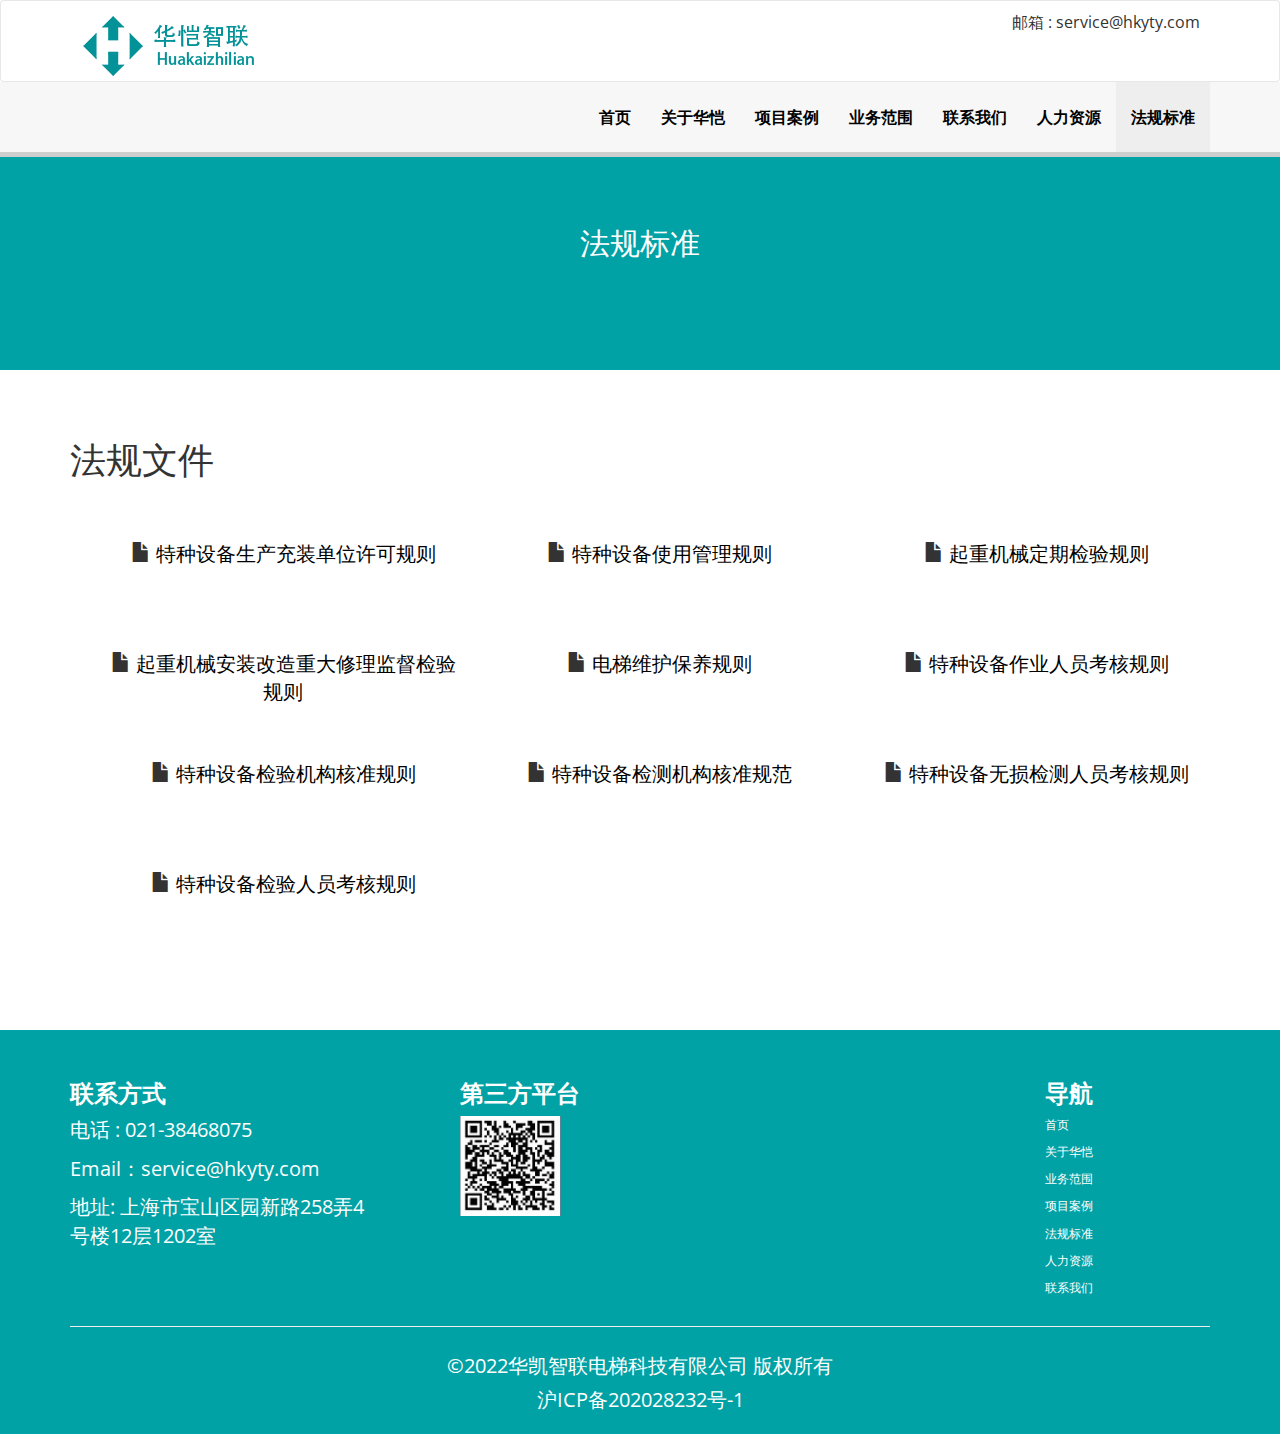
<file: 半成品框架/contactus.html>
<!DOCTYPE html>
<html xmlns="http://www.w3.org/1999/xhtml">
<head>
  <meta charset="utf-8"/>
  <meta name="viewport" content="width=device-width, initial-scale=1, maximum-scale=1"/>
  <meta name="description" content=""/>
  <meta name="author" content=""/>
  <!--[if IE]>
  <meta http-equiv="X-UA-Compatible" content="IE=edge,chrome=1">
  <![endif]-->
  <title>华凯智联科技</title>

  <!-- BOOTSTRAP CORE STYLE  -->
  <link href="assets/css/bootstrap.css" rel="stylesheet"/>
  <!-- FONT AWESOME STYLE  -->
  <link href="assets/css/font-awesome.css" rel="stylesheet"/>
  <!-- ANIMATE STYLE  -->
  <link href="assets/css/animate.css" rel="stylesheet"/>
  <!-- FLEXSLIDER STYLE  -->
  <link href="assets/css/flexslider.css" rel="stylesheet"/>
  <!-- CUSTOM STYLE  -->
  <link href="assets/css/style.css" rel="stylesheet"/>
  <link rel="stylesheet" href="assets/css/contactus.css">
  <!-- GOOGLE FONTS  -->
  <link href='http://fonts.googleapis.com/css?family=Open+Sans+Condensed:300' rel='stylesheet' type='text/css'/>
  <link href='http://fonts.googleapis.com/css?family=Open+Sans' rel='stylesheet' type='text/css'/>
  <link href='http://fonts.googleapis.com/css?family=Lobster' rel='stylesheet' type='text/css'/>
</head>
<body>


<div class="navbar navbar-inverse set-radius-zero">
  <div class="container" style="height: 80px;">
    <div class="navbar-header">
      <button type="button" class="navbar-toggle" data-toggle="collapse" data-target=".navbar-collapse">
        <span class="icon-bar"></span>
        <span class="icon-bar"></span>
        <span class="icon-bar"></span>
      </button>
      <a class="navbar-brand" href="index.html">
        <img src="assets/img/logo.png"/>
      </a>
    </div>
    <div class="right-div">
      邮箱 : service@hkyty.com
    </div>
  </div>
</div>
<!-- LOGO HEADER END-->
<section class="menu-section">
  <div class="container">
    <div class="row">
      <div class="col-md-12">
        <div class="navbar-collapse collapse ">
          <ul id="menu-top" class="nav navbar-nav navbar-right">
            <li><a href="index.html">首页</a></li>

            <li><a href="about.html">关于华恺</a></li>
            <li><a href="gallery.html">项目案例</a></li>
            <li><a href="features.html">业务范围</a></li>
            <li><a href="contact.html">联系我们</a></li>
            <li><a href="blank.html">人力资源</a></li>
            <li><a href="contactus.html" class="menu-top-active">法规标准</a></li>
          </ul>
        </div>
      </div>

    </div>
  </div>
</section>
<!-- MENU SECTION END-->

<div class="below-slideshow">
  <div class="container">
    <div class="row">

      <div class="col-lg-12 col-md-12 col-sm-12 col-xs-12">
        <div class="txt-block">

          <h1 class="head-line">法规标准</h1>

        </div>
        <div></div>
      </div>
    </div>

  </div>
</div>
<div class="just-sec">
  <div class="container">
    <div>
      <h1>法规文件</h1>
    </div>
    <ul class="row">
      <li class="col-sm-4 col-md-4 col-lg-4">
        <div>
          <span class="glyphicon glyphicon-file"></span>
          <a href="assets/pdf/法规/TSG 07-2019特种设备生产充装单位许可规则.pdf">特种设备生产充装单位许可规则</a>
        </div>
      </li>
      <li class="col-sm-4 col-md-4 col-lg-4">
        <div>
          <span class="glyphicon glyphicon-file"></span>
          <a href="assets/pdf/法规/TSG 08-2017特种设备使用管理规则.pdf">特种设备使用管理规则</a>
        </div>
      </li>
      <li class="col-sm-4 col-md-4 col-lg-4">
        <div>
          <span class="glyphicon glyphicon-file"></span>
          <a href="assets/pdf/法规/TSG Q7015-2016起重机械定期检验规则.pdf">起重机械定期检验规则</a>
        </div>
      </li>
    </ul>
    <ul class="row">
      <li class="col-sm-4 col-md-4 col-lg-4">
        <span class="glyphicon glyphicon-file"></span>
        <a href="assets/pdf/法规/TSG Q7016-2016起重机械安装改造重大修理监督检验规则.pdf">起重机械安装改造重大修理监督检验规则</a>
      </li>
      <li class="col-sm-4 col-md-4 col-lg-4">
        <span class="glyphicon glyphicon-file"></span>
        <a href="assets/pdf/法规/TSG T5002-2017电梯维护保养规则.pdf">电梯维护保养规则</a>
      </li>
      <li class="col-sm-4 col-md-4 col-lg-4">
        <span class="glyphicon glyphicon-file"></span>
        <a href="assets/pdf/法规/TSG Z6001-2019特种设备作业人员考核规则.pdf">特种设备作业人员考核规则</a>
      </li>
    </ul>
    <ul class="row">
      <li class="col-sm-4 col-md-4 col-lg-4">
        <span class="glyphicon glyphicon-file"></span>
        <a href="assets/pdf/法规/TSG Z7001-2021特种设备检验机构核准规则.pdf">特种设备检验机构核准规则</a>
      </li>
      <li class="col-sm-4 col-md-4 col-lg-4">
        <span class="glyphicon glyphicon-file"></span>
        <a href="assets/pdf/法规/TSG Z7002-2022特种设备检测机构核准规范.pdf">特种设备检测机构核准规范</a>
      </li>
      <li class="col-sm-4 col-md-4 col-lg-4">
        <span class="glyphicon glyphicon-file"></span>
        <a href="assets/pdf/法规/TSG Z8001-2019特种设备无损检测人员考核规则.pdf">特种设备无损检测人员考核规则</a>
      </li>
    </ul>
    <ul class="row">
      <li class="col-sm-4 col-md-4 col-lg-4">
        <span class="glyphicon glyphicon-file"></span>
        <a href="assets/pdf/法规/TSG Z8002-2022特种设备检验人员考核规则.pdf">特种设备检验人员考核规则</a>
      </li>
    </ul>
  </div>
</div>
<!--JUST SECTION END-->

<!--CLIENT SECTION END-->

<!--SET-DIV SECTION END-->
<div class="footer-sec">
  <div class="container">
    <div class="row">
      <div class="col-lg-4 col-md-4 col-sm-4 col-xs-12">
        <h3><strong>联系方式</strong></h3>
        <p style="padding-right:50px;">
          电话 : 021-38468075
        </p>
        <p style="padding-right:50px;">
          Email：service@hkyty.com
        </p>
        <p style="padding-right:50px;">
          地址: 上海市宝山区园新路258弄4号楼12层1202室
        </p>
      </div>
      <div class="col-lg-6 col-md-6 col-sm-6 col-xs-12 social-div">
        <h3><strong>第三方平台</strong></h3>
        <img src="assets/img/GZH.jpg" alt="" style="height:100px;">
      </div>
      <div class="col-lg-2 col-md-2 col-sm-2 col-xs-12">
        <h3><strong>导航</strong></h3>
        <div class="dhl">
          <p>首页</p>
          <p>关于华恺</p>
          <p>业务范围</p>
          <p>项目案例</p>
          <p>法规标准</p>
          <p>人力资源</p>
          <p>联系我们</p>
        </div>
      </div>
    </div>
    <div class="row">
      <div class="col-lg-12 col-md-12 col-sm-12 col-xs-12">
        <hr/>
        <div style="text-align:center;padding:5px;">
          &copy;2022华凯智联电梯科技有限公司 版权所有
        </div>
        <div style="display:block;text-align:center;">沪ICP备202028232号-1</div>
      </div>
    </div>
  </div>
</div>
<!--FOOTER SECTION END-->
<!-- WE PUT SCRIPTS AT THE END TO LOAD PAGE FASTER-->

<!--CORE SCRIPTS PLUGIN-->
<script src="assets/js/jquery-1.11.1.min.js"></script>
<!--BOOTSTRAP SCRIPTS PLUGIN-->
<script src="assets/js/bootstrap.js"></script>
<!--WOW SCRIPTS PLUGIN-->
<script src="assets/js/wow.js"></script>
<!--FLEXSLIDER SCRIPTS PLUGIN-->
<script src="assets/js/jquery.flexslider.js"></script>
<!--CUSTOM SCRIPTS -->
<script src="assets/js/custom.js"></script>
</body>

</html>
</file>
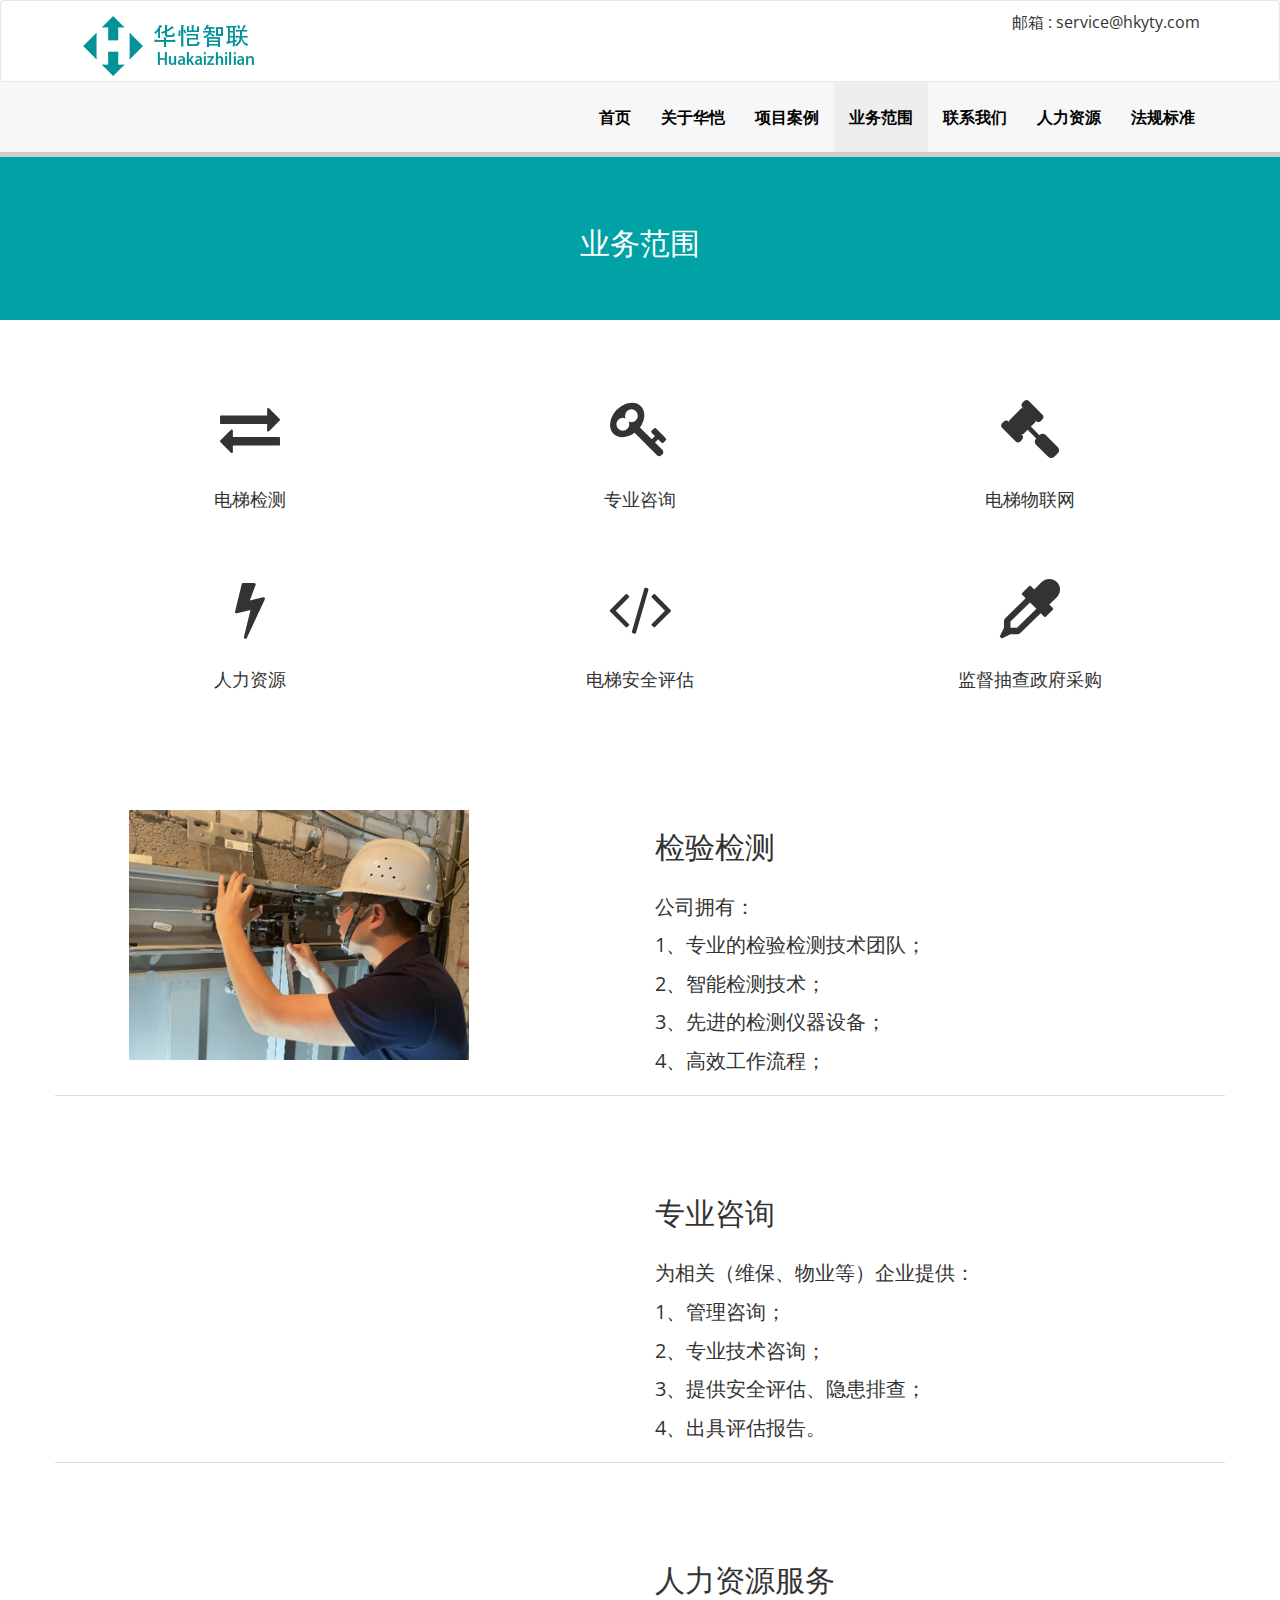
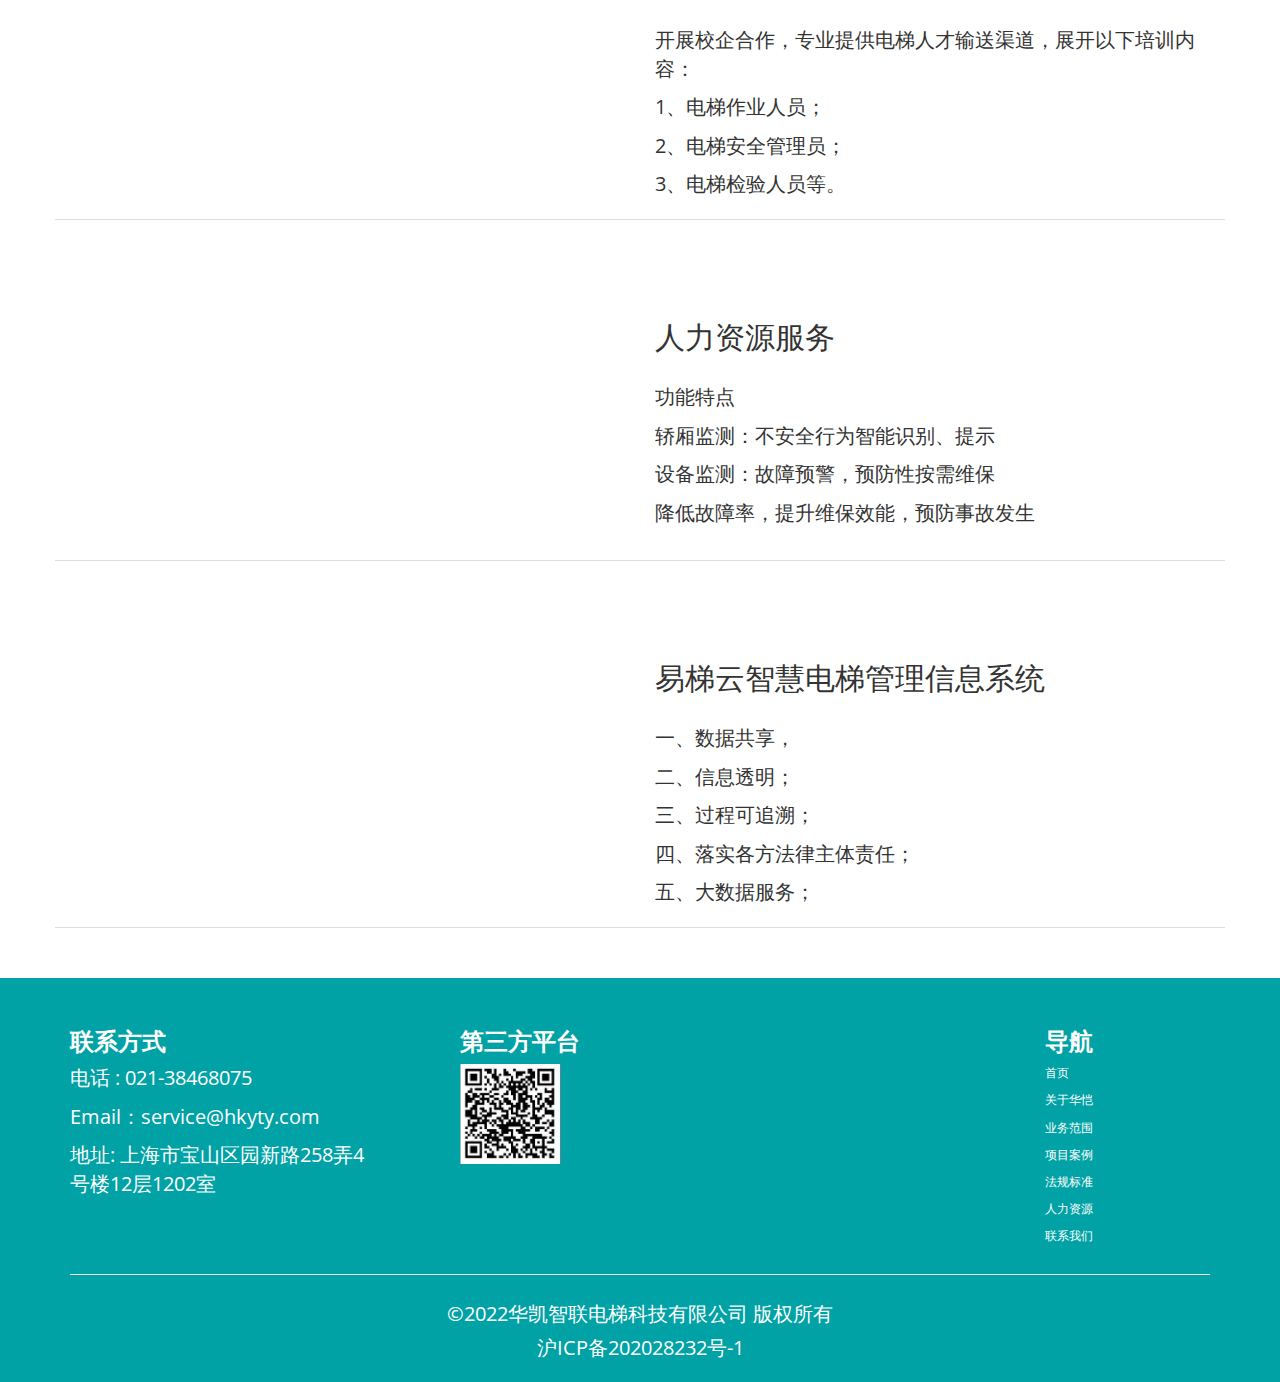
<file: 半成品框架/features.html>
﻿<!DOCTYPE html>
<html xmlns="http://www.w3.org/1999/xhtml">
<head>
  <meta charset="utf-8"/>
  <meta name="viewport" content="width=device-width, initial-scale=1, maximum-scale=1"/>
  <meta name="description" content=""/>
  <meta name="author" content=""/>
  <!--[if IE]>
  <meta http-equiv="X-UA-Compatible" content="IE=edge,chrome=1">
  <![endif]-->
  <title>华凯智联科技</title>

  <!-- BOOTSTRAP CORE STYLE  -->
  <link href="assets/css/bootstrap.css" rel="stylesheet"/>
  <!-- FONT AWESOME STYLE  -->
  <link href="assets/css/font-awesome.css" rel="stylesheet"/>
  <!-- ANIMATE STYLE  -->
  <link href="assets/css/animate.css" rel="stylesheet"/>
  <!-- FLEXSLIDER STYLE  -->
  <link href="assets/css/flexslider.css" rel="stylesheet"/>
  <!-- CUSTOM STYLE  -->
  <link href="assets/css/style.css" rel="stylesheet"/>
  <link rel="stylesheet" href="assets/css/features.css">
  <!-- GOOGLE FONTS  -->
  <link href='http://fonts.googleapis.com/css?family=Open+Sans+Condensed:300' rel='stylesheet' type='text/css'/>
  <link href='http://fonts.googleapis.com/css?family=Open+Sans' rel='stylesheet' type='text/css'/>
  <link href='http://fonts.googleapis.com/css?family=Lobster' rel='stylesheet' type='text/css'/>
</head>
<body>


<div class="navbar navbar-inverse set-radius-zero">
  <div class="container" style="height: 80px;">
    <div class="navbar-header">
      <button type="button" class="navbar-toggle" data-toggle="collapse" data-target=".navbar-collapse">
        <span class="icon-bar"></span>
        <span class="icon-bar"></span>
        <span class="icon-bar"></span>
      </button>
      <a class="navbar-brand" href="index.html">
        <img src="assets/img/logo.png"/>
      </a>
    </div>
    <div class="right-div">
      邮箱 : service@hkyty.com
    </div>
  </div>
</div>
<!-- LOGO HEADER END-->
<section class="menu-section">
  <div class="container">
    <div class="row">
      <div class="col-md-12">
        <div class="navbar-collapse collapse ">
          <ul id="menu-top" class="nav navbar-nav navbar-right">
            <li><a href="index.html">首页</a></li>

            <li><a href="about.html">关于华恺</a></li>
            <li><a href="gallery.html">项目案例</a></li>
            <li><a href="features.html" class="menu-top-active">业务范围</a></li>
            <li><a href="contact.html">联系我们</a></li>
            <li><a href="blank.html">人力资源</a></li>
            <li><a href="contactus.html">法规标准</a></li>
          </ul>
        </div>
      </div>

    </div>
  </div>
</section>
<!-- MENU SECTION END-->

<div class="below-slideshow">
  <div class="container">
    <div class="row">

      <div class="col-lg-12 col-md-12 col-sm-12 col-xs-12">
        <div class="txt-block">


          <h1 class="head-line">业务范围</h1>

        </div>
      </div>
    </div>

  </div>
</div>
<!-- BELOW SLIDESHOW SECTION END-->
<!-- <div class="container">
  <div class="row">
      <div class="col-lg-12 col-md-12 col-sm-12 col-xs-12">
       <h1 class="tag-home"> 公司涉及的业务类型</h1>
         <hr />
           </div>
      </div>
    </div> -->
<!-- TAG HOME SECTION END-->
<div class="just-sec">


  <div class="container">

    <div class="row">
      <div class="col-lg-4 col-md-4 col-sm-4 col-xs-12">
        <div class="just-txt-div ">
          <i class="fa fa-exchange fa-3x wow slideInDown" data-wow-offset="10"></i>
          <h4>电梯检测 </h4>
        </div>
      </div>
      <div class="col-lg-4 col-md-4 col-sm-4 col-xs-12">
        <div class="just-txt-div">
          <i class="fa fa-key fa-3x wow slideInDown" data-wow-offset="10"></i>
          <h4>专业咨询</h4>
        </div>
      </div>
      <div class="col-lg-4 col-md-4 col-sm-4 col-xs-12">
        <div class="just-txt-div">
          <i class="fa fa-legal fa-3x wow slideInDown" data-wow-offset="10"></i>
          <h4>电梯物联网</h4>
        </div>
      </div>
    </div>
    <div class="row">
      <div class="col-lg-4 col-md-4 col-sm-4 col-xs-12">
        <div class="just-txt-div">
          <i class="fa fa-bolt fa-3x wow slideInDown" data-wow-offset="10"></i>
          <h4>人力资源</h4>
        </div>
      </div>
      <div class="col-lg-4 col-md-4 col-sm-4 col-xs-12">
        <div class="just-txt-div">
          <i class="fa fa-code fa-3x wow slideInDown" data-wow-offset="10"></i>
          <h4>电梯安全评估</h4>
        </div>
      </div>
      <div class="col-lg-4 col-md-4 col-sm-4 col-xs-12">
        <div class="just-txt-div">
          <i class="fa fa-eyedropper fa-3x wow slideInDown" data-wow-offset="10"></i>
          <h4>监督抽查政府采购</h4>
        </div>
      </div>
    </div>
  </div>
</div>
<!--JUST SECTION END-->

<div class="chanP">
  <div class="container">
    <div class="row">
      <div class="col-sm-5 col-md-5">
        <img src="assets/img/gongzuo2.png" alt=""
             class="img-responsive center-block wow slideInLeft" data-wow-offset="10">
      </div>
      <div class="col-sm-1 col-md-1"></div>
      <div class="col-sm-6 col-md-6">
        <h2>检验检测</h2>
        <p>公司拥有：</p>
        <p>1、专业的检验检测技术团队；</p>
        <p>2、智能检测技术；</p>
        <p>3、先进的检测仪器设备；</p>
        <p>4、高效工作流程；</p>
      </div>
    </div>
    <div class="row">
      <div class="col-sm-5 col-md-5">
        <img src="assets/img/ftu_zhuany.svg" alt=""
             class="img-responsive center-block wow slideInLeft" data-wow-offset="10">
      </div>
      <div class="col-sm-1 col-md-1"></div>
      <div class="col-sm-6 col-md-6">
        <h2>专业咨询</h2>
        <p>为相关（维保、物业等）企业提供：</p>
        <p>1、管理咨询；</p>
        <p>2、专业技术咨询；</p>
        <p>3、提供安全评估、隐患排查；</p>
        <p>4、出具评估报告。</p>
      </div>
    </div>
    <div class="row">
      <div class="col-sm-5 col-md-5">
        <img src="assets/img/ftu_ren.jpg" alt=""
             class="img-responsive center-block wow slideInLeft" data-wow-offset="10">
      </div>
      <div class="col-sm-1 col-md-1"></div>
      <div class="col-sm-6 col-md-6">
        <h2>人力资源服务</h2>
        <p>开展校企合作，专业提供电梯人才输送渠道，展开以下培训内容：</p>
        <p>1、电梯作业人员；</p>
        <p>2、电梯安全管理员；</p>
        <p>3、电梯检验人员等。</p>
      </div>
    </div>
    <div class="row">
      <div class="col-sm-5 col-md-5">
        <img src="assets/img/ftu_jian.png" alt=""
             class="img-responsive center-block wow slideInLeft" data-wow-offset="10">
      </div>
      <div class="col-sm-1 col-md-1"></div>
      <div class="col-sm-6 col-md-6">
        <h2>人力资源服务</h2>
        <p>功能特点</p>
        <p>轿厢监测：不安全行为智能识别、提示</p>
        <p>设备监测：故障预警，预防性按需维保</p>
        <p>降低故障率，提升维保效能，预防事故发生</p>
      </div>
    </div>
    <div class="row">
      <div class="col-sm-5 col-md-5">
        <img src="assets/img/ftu_hou.jpg" alt=""
             class="img-responsive center-block wow slideInLeft" data-wow-offset="10">
      </div>
      <div class="col-sm-1 col-md-1"></div>
      <div class="col-sm-6 col-md-6">
        <h2>易梯云智慧电梯管理信息系统</h2>
        <p>一、数据共享，</p>
        <p>二、信息透明；</p>
        <p>三、过程可追溯；</p>
        <p>四、落实各方法律主体责任；</p>
        <p>五、大数据服务；</p>
      </div>
    </div>
  </div>
</div>
<!--CLIENT SECTION END-->

<!--SET-DIV SECTION END-->
<div class="footer-sec">
  <div class="container">
    <div class="row">
      <div class="col-lg-4 col-md-4 col-sm-4 col-xs-12">
        <h3><strong>联系方式</strong></h3>
        <p style="padding-right:50px;">
          电话 : 021-38468075
        </p>
        <p style="padding-right:50px;">
          Email：service@hkyty.com
        </p>
        <p style="padding-right:50px;">
          地址: 上海市宝山区园新路258弄4号楼12层1202室
        </p>
      </div>
      <div class="col-lg-6 col-md-6 col-sm-6 col-xs-12 social-div">
        <h3><strong>第三方平台</strong></h3>
        <img src="assets/img/GZH.jpg" alt="" style="height:100px;">
      </div>
      <div class="col-lg-2 col-md-2 col-sm-2 col-xs-12">
        <h3><strong>导航</strong></h3>
        <div class="dhl">
          <p>首页</p>
          <p>关于华恺</p>
          <p>业务范围</p>
          <p>项目案例</p>
          <p>法规标准</p>
          <p>人力资源</p>
          <p>联系我们</p>
        </div>
      </div>
    </div>
    <div class="row">
      <div class="col-lg-12 col-md-12 col-sm-12 col-xs-12">
        <hr/>
        <div style="text-align:center;padding:5px;">
          &copy;2022华凯智联电梯科技有限公司 版权所有
        </div>
        <div style="display:block;text-align:center;">沪ICP备202028232号-1</div>
      </div>
    </div>
  </div>
</div>
<!--FOOTER SECTION END-->
<!-- WE PUT SCRIPTS AT THE END TO LOAD PAGE FASTER-->

<!--CORE SCRIPTS PLUGIN-->
<script src="assets/js/jquery-1.11.1.min.js"></script>
<!--BOOTSTRAP SCRIPTS PLUGIN-->
<script src="assets/js/bootstrap.js"></script>
<!--WOW SCRIPTS PLUGIN-->
<script src="assets/js/wow.js"></script>
<!--FLEXSLIDER SCRIPTS PLUGIN-->
<script src="assets/js/jquery.flexslider.js"></script>
<!--CUSTOM SCRIPTS -->
<script src="assets/js/custom.js"></script>
<script>
  new WOW().init();
</script>
</body>

</html>
</file>
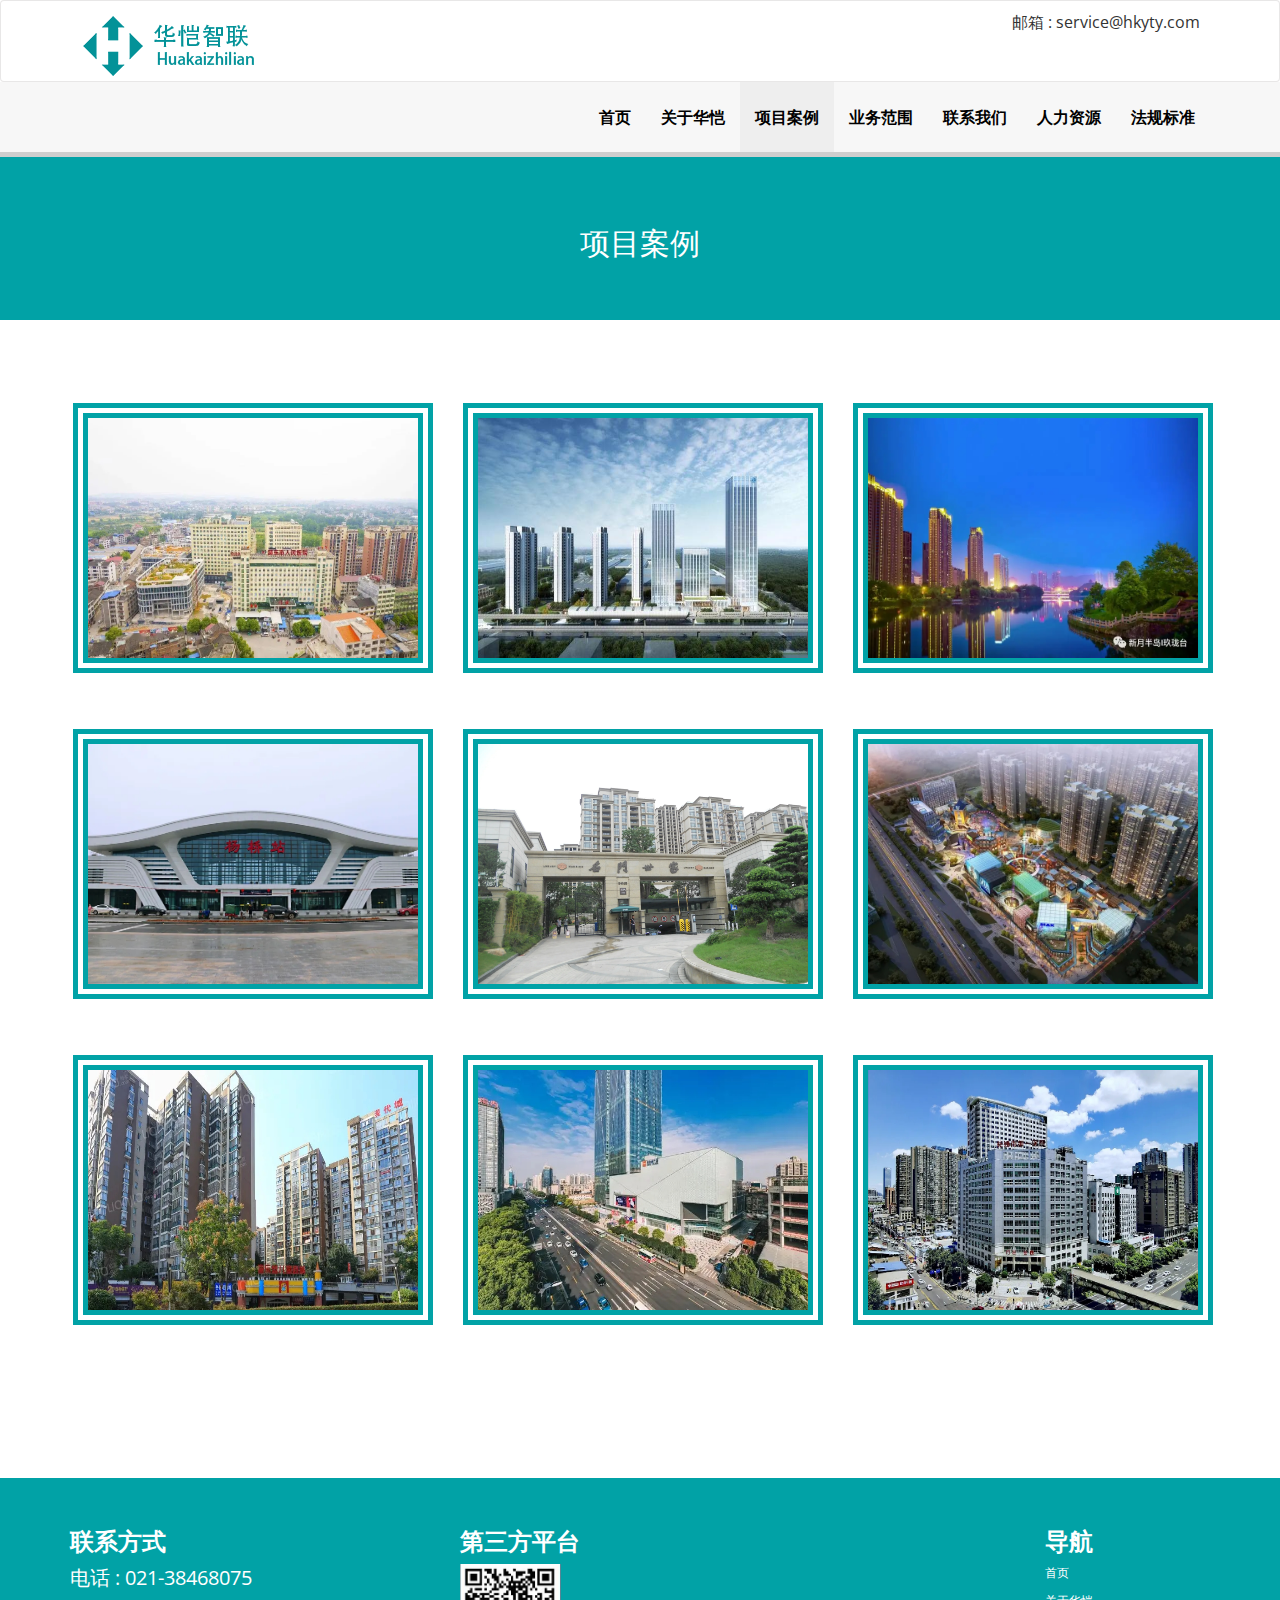
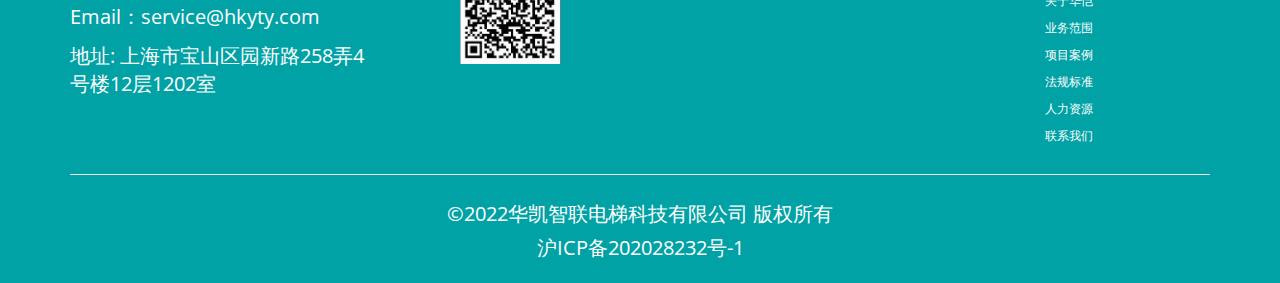
<file: 半成品框架/gallery.html>
﻿<!DOCTYPE html>
<html xmlns="http://www.w3.org/1999/xhtml">
<head>
      <meta charset="utf-8" />
    <meta name="viewport" content="width=device-width, initial-scale=1, maximum-scale=1" />
    <meta name="description" content="" />
    <meta name="author" content="" />
    <!--[if IE]>
        <meta http-equiv="X-UA-Compatible" content="IE=edge,chrome=1">
        <![endif]-->
    <title>华凯智联科技</title>

    <!-- BOOTSTRAP CORE STYLE  -->
    <link href="assets/css/bootstrap.css" rel="stylesheet" />
    <!-- FONT AWESOME STYLE  -->
    <link href="assets/css/font-awesome.css" rel="stylesheet" />
    <!-- ANIMATE STYLE  -->
    <link href="assets/css/animate.css" rel="stylesheet" />
    <!-- FLEXSLIDER STYLE  -->
    <link href="assets/css/flexslider.css" rel="stylesheet" />
    <!-- PRETTY PHOTO FOR GALLERY  -->
    <link href="assets/css/prettyPhoto.css" rel="stylesheet" />
    <!-- CUSTOM STYLE  -->
    <link href="assets/css/style.css" rel="stylesheet" />
    <!-- GOOGLE FONTS  -->
   


    <link href='http://fonts.googleapis.com/css?family=Open+Sans+Condensed:300' rel='stylesheet' type='text/css' />
     <link href='http://fonts.googleapis.com/css?family=Open+Sans' rel='stylesheet' type='text/css' />
    <link href='http://fonts.googleapis.com/css?family=Lobster' rel='stylesheet' type='text/css' />
</head>
<body>

 
    <div class="navbar navbar-inverse set-radius-zero" >
        <div class="container" style="height: 80px;">
            <div class="navbar-header">
                <button type="button" class="navbar-toggle" data-toggle="collapse" data-target=".navbar-collapse">
                    <span class="icon-bar"></span>
                    <span class="icon-bar"></span>
                    <span class="icon-bar"></span>
                </button>
                <a class="navbar-brand" href="index.html">
                    <img src="assets/img/logo.png" />
                </a>
            </div>
            <div class="right-div">
        邮箱 :  service@hkyty.com
            </div>
        </div>
    </div>
    <!-- LOGO HEADER END-->
    <section class="menu-section">
        <div class="container">
            <div class="row">
                <div class="col-md-12">
                    <div class="navbar-collapse collapse ">
                        <ul id="menu-top" class="nav navbar-nav navbar-right">
                            <li><a href="index.html"  >首页</a></li>
                           
                            <li><a href="about.html">关于华恺</a></li>
                             <li><a href="gallery.html" class="menu-top-active" >项目案例</a></li>
                             <li><a href="features.html">业务范围</a></li>
                            <li><a href="contact.html">联系我们</a></li>
                            <li><a href="blank.html">人力资源</a></li>
                            <li><a href="contactus.html">法规标准</a></li>
                        </ul>
                    </div>
                </div>

            </div>
        </div>
    </section>
     <!-- MENU SECTION END-->
  
    <div class="below-slideshow">
         <div class="container">
        <div class="row">
            
            <div class="col-lg-12 col-md-12 col-sm-12 col-xs-12">
                <div class="txt-block">
					<h1 class="head-line">项目案例</h1>
                </div>
            </div>
        </div>

    </div>
    </div>
    <!-- BELOW SLIDESHOW SECTION END-->
     
    <div class="just-sec" id="port-folio">
        

        <div class="container">
            
            <div class="row " >
                  <!-- <ul id="filters" >
						<li><span class="filter active" data-filter="landscape nature awesome">All </span></li>
						<li><span class="filter active">/</span></li>
						<li><span class="filter" data-filter="landscape">Landscape</span></li>
						<li><span class="filter">/</span></li>
						<li><span class="filter" data-filter="nature">Nature</span></li>
						<li><span class="filter">/</span></li>
						<li><span class="filter" data-filter="awesome">Awesome</span></li>
					</ul> -->
              <div class="col-md-4 ">

                    <div class="portfolio-item awesome mix_all" data-cat="awesome" >


                        <img src="assets/img/邵东人民医院.webp.jpg" class="img-responsive " alt="" />
                        <div class="overlay">
                            <p>
                                <span>
                                    邵东人民医院 Size: 750x500
                                </span>
                               
                                PROJECT TITLE HERE
                            </p>
                            <a class="preview btn btn-info " title="邵东人民医院" href="assets/img/邵东人民医院.webp.jpg"><i class="fa fa-plus fa-2x"></i></a>
                        </div>
                    </div>
                </div>
                <div class="col-md-4 ">

                    <div class="portfolio-item landscape mix_all" data-cat="landscape" >


                        <img src="assets/img/湘麓国际.jpeg" class="img-responsive " alt="" />
                        <div class="overlay">
                            <p>
                                <span>
                                    湘麓国际 Size: 750x500
                                </span>
                               
                                PROJECT TITLE HERE
                            </p>
                            <a class="preview btn btn-info" title="湘麓国际" href="assets/img/湘麓国际.jpeg"><i class="fa fa-plus fa-2x"></i></a>

                        </div>
                    </div>
                </div>
                <div class="col-md-4 ">

                    <div class="portfolio-item nature mix_all" data-cat="nature" >


                        <img src="assets/img/新月半岛.webp .jpg" class="img-responsive " alt="" />
                        <div class="overlay">
                          <p>
                                <span>
                                    新月半岛 Size: 750x500
                                </span>
                               
                                PROJECT TITLE HERE
                            </p>
                            <a class="preview btn btn-info" title="新月半岛" href="assets/img/新月半岛.webp .jpg"><i class="fa fa-plus fa-2x"></i></a>

                        </div>
                    </div>
                </div>

            </div>

             <div class="row " style="padding-top: 50px;">
                <div class="col-md-4 ">

                    <div  class="portfolio-item nature mix_all" data-cat="nature" >


                        <img src="assets/img/杨桥高铁站.webp.jpg" class="img-responsive " alt="" />
                        <div class="overlay">
                           <p>
                                <span>
                                    杨桥高铁站 Size: 750x500
                                </span>
                               
                                PROJECT TITLE HERE
                            </p>
                            <a class="preview btn btn-info " title="杨桥高铁站" href="assets/img/杨桥高铁站.webp.jpg"><i class="fa fa-plus fa-2x"></i></a>

                        </div>
                    </div>
                </div>
                <div class="col-md-4 ">

                    <div  class="portfolio-item nature mix_all" data-cat="nature" >


                        <img src="assets/img/岳阳名门世家.webp.jpg" class="img-responsive " alt="" />
                        <div class="overlay">
                            <p>
                                <span>
                                    岳阳名门世家 Size: 750x500
                                </span>
                               
                                PROJECT TITLE HERE
                            </p>
                            <a class="preview btn btn-info" title="岳阳名门世家" href="assets/img/岳阳名门世家.webp.jpg"><i class="fa fa-plus fa-2x"></i></a>

                        </div>
                    </div>
                </div>
                <div class="col-md-4 ">

                    <div  class="portfolio-item nature mix_all" data-cat="nature" >


                        <img src="assets/img/长房云时代.webp .jpg" class="img-responsive " alt="" />
                        <div class="overlay">
                          <p>
                                <span>
                                    长房云时代 Size: 750x500
                                </span>
                               
                                PROJECT TITLE HERE
                            </p>
                            <a class="preview btn btn-info" title="长房云时代" href="assets/img/长房云时代.webp .jpg"><i class="fa fa-plus fa-2x"></i></a>

                        </div>
                    </div>
                </div>

            </div>
                    <div class="row "  style="padding-top: 50px;" >
                <div class="col-md-4 ">

                    <div  class="portfolio-item nature mix_all" data-cat="nature" >


                        <img src="assets/img/长沙东方现代城.webp.jpg" class="img-responsive " alt="" />
                        <div class="overlay">
                            <p>
                                <span>
                                    长沙东方现代城 Size: 750x500
                                </span>
                               
                                PROJECT TITLE HERE
                            </p>
                            <a class="preview  btn btn-info" title="长沙东方现代城" href="assets/img/长沙东方现代城.webp.jpg"> <i class="fa fa-plus fa-2x"></i></a>

                        </div>
                    </div>
                </div>
                <div class="col-md-4 ">

                    <div  class="portfolio-item awesome mix_all" data-cat="awesome" >


                        <img src="assets/img/长沙佳兆业广场.webp.jpg" class="img-responsive " alt="" />
                        <div class="overlay">
                            <p>
                                <span>
                                    长沙佳兆业广场 Size: 750x500
                                </span>
                               
                                PROJECT TITLE HERE
                            </p>
                            <a class="preview btn btn-info" title="长沙佳兆业广场" href="assets/img/长沙佳兆业广场.webp.jpg"><i class="fa fa-plus fa-2x"></i></a>

                        </div>
                    </div>
                </div>
                <div class="col-md-4 ">

                    <div  class="portfolio-item nature landscape mix_all" data-cat="nature landscape" >


                        <img src="assets/img/长沙市第一医院.webp.jpg" class="img-responsive " alt="" />
                        <div class="overlay">
                          <p>
                                <span>
                                    长沙市第一医院 Size: 750x500
                                </span>
                               
                                PROJECT TITLE HERE
                            </p>
                            <a class="preview btn btn-info" title="长沙市第一医院" href="assets/img/长沙市第一医院.webp.jpg"><i class="fa fa-plus fa-2x"></i></a>

                        </div>
                    </div>
                </div>

            </div>

        </div>
    </div>         
     <!--JUST SECTION END-->
    
     <!-- PARALLAX LIKE SECTION END-->
     
      <!--SET-DIV SECTION END-->
      <div class="footer-sec">
        <div class="container">
       <div class="row">
           <div class="col-lg-4 col-md-4 col-sm-4 col-xs-12">
                                   <h3> <strong>联系方式</strong> </h3>
                                   <p style="padding-right:50px;" >
                                       电话 :  021-38468075
                                   </p>
                                   <p style="padding-right:50px;" >
                                       Email：service@hkyty.com
                                   </p>
                                   <p style="padding-right:50px;" >
                                      地址: 上海市宝山区园新路258弄4号楼12层1202室
                                   </p>
           </div>
           <div class="col-lg-6 col-md-6 col-sm-6 col-xs-12 social-div">
            <h3> <strong>第三方平台</strong> </h3>
               <img src="assets/img/GZH.jpg" alt="" style="height:100px;">      
           </div>
           <div class="col-lg-2 col-md-2 col-sm-2 col-xs-12">
           <h3><strong>导航</strong> </h3>
           <div class="dhl">
               <p>首页</p>
               <p>关于华恺</p>
               <p>业务范围</p>
               <p>项目案例</p>
               <p>法规标准</p>
               <p>人力资源</p>
               <p>联系我们</p>
           </div>
           </div>
       </div>
<div class="row">
           <div class="col-lg-12 col-md-12 col-sm-12 col-xs-12">
               <hr />
               <div style="text-align:center;padding:5px;">
                &copy;2022华凯智联电梯科技有限公司 版权所有
            </div>
            <div style="display:block;text-align:center;">沪ICP备202028232号-1</div>
           </div>
   </div>
   </div>
       </div>
     <!--FOOTER SECTION END-->
      <!-- WE PUT SCRIPTS AT THE END TO LOAD PAGE FASTER-->

  <!--CORE SCRIPTS PLUGIN-->
    <script src="assets/js/jquery-1.11.1.min.js"></script>
     <!--BOOTSTRAP SCRIPTS PLUGIN-->
<script src="assets/js/bootstrap.js"></script>
     <!--WOW SCRIPTS PLUGIN-->
    <script src="assets/js/wow.js"></script>
     <!--FLEXSLIDER SCRIPTS PLUGIN-->
    <script src="assets/js/jquery.flexslider.js"></script>
     <!--PRETTY PHOTO FOR GALLERY -->
    <script src="assets/js/jquery.prettyPhoto.js"></script>
     <!--PHOTO FILTER -->
    <script src="assets/js/jquery.mixitup.min.js"></script>
     <!--CUSTOM SCRIPTS -->
    <script src="assets/js/custom.js"></script>
</body>

</html>
</file>
<file: 半成品框架/assets/css/style.css>
﻿


/* =============================================================
   GENERAL STYLES
 ============================================================ */

body {
    font-family: 'Open Sans Condensed', sans-serif;
    font-size:20px;
}

h1,h2,h4 {
    font-family: 'Open Sans', sans-serif;
}
.just-txt-div {
    padding-bottom:30px;
    padding-top:30px;
}
    .just-txt-div div p {
        padding-top:10px;
        border-bottom: 2px #CECECE solid;
    }
.head-line {
    font-weight:500;
    text-align:center;
    text-transform:uppercase;
    font-size:30px;
    font-family: 'Lobster', cursive;
}
.pad-set {
    padding-top:50px;
     padding-bottom:50px;
}
.pad-top {
     padding-top:50px;
}
/* =============================================================
   NAVBAR & MENU STYLES
 ============================================================ */

.right-div {
    float: right; 
    padding: 10px;
    font-size:16px;
}
#menu-top a {
    color:#000;
    text-decoration:none;
    font-weight:500;
    padding: 25px 15px 25px 15px;
    text-transform:uppercase;
    font-size:16px;
    font-weight:900;

}
.menu-section {
    background-color: #f7f7f7;
    border-bottom:5px solid #CECECE;
    width:100%
}
.menu-top-active {
    background-color:#eeeeee;
}
.navbar-inverse {
background-color: #FFF;
border-color: rgba(155, 153, 153, 0.23);

}

.navbar {
    min-height: 70px;
    margin-bottom: 0px;
   
}
.navbar-inverse .navbar-collapse, .navbar-inverse .navbar-form {
    border-color:transparent;
}
.navbar-toggle {
background-color: black;
border: 1px solid black;
}


/* =============================================================
   SLIDESHOW / CAROUSEL STYLES
 ============================================================ */

#carousel-div {
    border:3px solid #e1e1e1;
}
.carousel-caption {
    top:50px;
}
    .carousel-caption h1 {
        text-align:center;
        font-size:30px;
        font-weight:900;
        text-transform:uppercase;
        background-color:rgba(0, 0, 0, 0.65);
        max-width:440px;
        padding:15px 25px;
        


    }
     .carousel-caption h2 {
        text-align:center;
        font-size:25px;
        font-weight:900;
        text-transform:uppercase;
        background-color:rgba(0, 0, 0, 0.65);
        max-width:340px;
        padding:15px 25px;
        


    }
	.copyrights{
	text-indent:-9999px;
	height:0;
	line-height:0;
	font-size:0;
	overflow:hidden;
}
 /* =============================================================
    PAGE STYLES
 ============================================================ */
.below-slideshow {
    color:#fff;
    background:#01a2a6;
    padding-bottom:50px;
    
}
    .below-slideshow i {
        padding-bottom:15px;
    }
    .below-slideshow .txt-block {
        
        padding-top:50px;
    }
    .below-slideshow .txt-block  p{
        margin-left: 100px;
    }
     .below-slideshow h4 {
        font-weight:800;
        font-size:20px;
        margin-left: 100px;
    }
    .below-slideshow p {
        padding-right:30px;
    }
.tag-home {
    padding-top:50px;
    padding-bottom:30px;
    font-size:30px;
    text-align:center;
    line-height:45px
}

.parallax-like {
margin-top: 20px;
margin-bottom: 20px;
background: url(../img/par.jpg) no-repeat center center;
padding: 0;
-webkit-background-size: cover;
background-size: cover;
color: #fff;
background-attachment: fixed;
}
    .parallax-like .overlay {
        min-height:200px;
        background: rgba(15, 15, 15, 0.66);
        font-size:50px;
        
        
    }
    .vedio-style {
border: 0px;
width: 100%;
min-height: 300px;
}
.just-sec {
    padding-top:50px;
}
.just-sec .pdf a{
    border: 1px gray solid;
    width: 30%;
    margin: 5px 5px 5px 5px;
}
.set-div {
    border:1px solid #01a2a6;
    border-radius:10px;
    -webkit-border-radius:10px;
    -moz-border-radius:10px;
}
.footer-sec {
    margin-top:50px;
    padding-top:30px;
    color:#fff;
    background:#01a2a6;
    padding-bottom:20px;
    
}
.flexslider {
    -webkit-box-shadow: 0 0px 0px rgba(0,0,0,0);
     -moz-box-shadow: 0 0px 0px rgba(0,0,0,0);
    -o-box-shadow: 0 0px 0px rgba(0,0,0,0);
    box-shadow: 0 0px 0px rgba(0,0,0,0);
}
.social-div a,a:hover{
    color:#fff;
    text-decoration:none;
}
.set-about-img {
    border:10px double #01a2a6;
     max-height:200px;
}
/*==========================================
   GALLERY/ PORTFOLIO STYLES
    =====================================================*/

#port-folio {
    padding-top: 80px; 
    padding-bottom: 100px; 
}
.portfolio-item {
    border:15px double #01a2a6;
    margin:3px;
}
.portfolio-item img {
    height: 240px;
    width: 100%;
}
    .portfolio-item p {
        padding:30px;
        color:#fff;
    }

.portfolio-item .overlay {
   position: absolute;
  top: 0;
  left: 0;
    width: 100%;
  height: 100%;
  opacity: 0;
  background-color: #CECECE;
  text-align: center;
  vertical-align: middle;
  -webkit-transition: opacity 300ms;
  -moz-transition: opacity 300ms;
  -o-transition: opacity 300ms;
  transition: opacity 300ms;
  cursor:pointer;
  border-radius: 5px;
  -moz-border-radius:5px;
  -webkit-border-radius:5px;
 
}
.portfolio-item .overlay .preview {
  position: relative;
  top: 50%;
  display: inline-block;
  margin-top: -20px;
}
.portfolio-item:hover .overlay {
  opacity: 1;
  zoom: 1;
	filter: alpha(opacity=100);
}
.overlay a,overlay a:hover{
    color:#fff;
    text-decoration:none;
}
#port-folio .overlay p > span {
    display:block;
    padding-bottom:20px;
}
.dhl p{
    display: block;
    font-size: 1.2rem;
}
/*==========================================
   GALLERY/ PORTFOLIO FILTER STYLES
    =====================================================*/
ul#filters {
	padding: 0px;
}
#filters {
	margin: 3% 0;
	padding: 0;
	list-style: none;
	text-align: center;
}
	#filters li {
		display: -webkit-inline-box;
	}
	#filters li span {
		display: block;
		padding: 5px 4px;
		text-decoration: none;
		color: #d51111;
		cursor: pointer;
		font-size: 18px;
	}
 	#port-folio .portfolio-item {
		-webkit-box-sizing: border-box;
		-moz-box-sizing: border-box;
		-o-box-sizing: border-box;
		width: 100%;		
        opacity:.2;
		float:left;
		overflow:hidden;
	}
	

/* =============================================================
  MEDIA QUERIES 
 ============================================================ */


@media (min-width: 740px) and (max-width: 1040px) {
    .carousel-caption h2 {
        display: none;
    }
}

@media (min-width: 100px) and (max-width: 740px) {
    .carousel-caption h1 {
        display: none;
    }

    .carousel-caption h2 {
        display: none;
    }
}

ul li{
    list-style:none
}
</file>
<file: 半成品框架/assets/css/index.css>
ul{
    list-style-type: none;
}

.just-sec h1{
    margin-bottom: 50px;
}
.just-sec .fa{
    margin-left: auto;
}
.just-sec .tou{
    text-align: center;
}
.just-sec .tou i{
    margin-bottom: 20px;
    display: inline-block;
}
.just-sec .tou h4{
    margin-bottom: 30px;
}

.gongZ h1{
    margin-bottom: 50px;
}
.gongZ img{
    width: 425px;
    height: 311px;
}

.shi{
    margin-top: 100px;
}
.shi h1{
    margin-bottom: 50px;
}
</file>
<file: 半成品框架/assets/css/about.css>
div{
    margin: 0;
    padding: 0;
}

.gaiK{
    background-color: #01a2a6;
    color: white;
    margin-top: 100px;
    padding: 40px 0 40px 0;
}
.gaiK div{
    height: 100%;
}
.gaiK img{
    margin-top: 10px;
    width: 100%;
}

.weiZ{
    margin-top: 100px;
}
.weiZ img{
    margin-top: 10px;
    width: 100%;
}
.weiZ h1{
    margin-bottom: 30px;
}
</file>
<file: 半成品框架/assets/css/contactus.css>
h1{
    margin-bottom: 60px;
}

a{
    color: black;
}
a:hover{
    color: #01a2a6;
}

.just-sec ul li{
    text-align: center;
    height: 100px;
}
</file>
<file: 半成品框架/assets/css/features.css>
.just-sec .fa{
    margin-left: auto;
    margin-bottom: 20px;
}
.just-txt-div{
    text-align: center;
}

.chanP .row img{
    height: 250px;
}

.chanP .row{
    margin-top: 80px;
    padding-bottom: 10px;
    border-bottom: #ddd solid 1px;
}
.chanP h2{
    margin-bottom: 30px;
}
</file>
<file: 半成品框架/assets/css/prettyPhoto.css>
div.pp_default .pp_top,div.pp_default .pp_top .pp_middle,div.pp_default .pp_top .pp_left,div.pp_default .pp_top .pp_right,div.pp_default .pp_bottom,div.pp_default .pp_bottom .pp_left,div.pp_default .pp_bottom .pp_middle,div.pp_default .pp_bottom .pp_right{height:13px}
div.pp_default .pp_top .pp_left{background:url(../img/prettyPhoto/default/sprite.png) -78px -93px no-repeat}
div.pp_default .pp_top .pp_middle{background:url(../img/prettyPhoto/default/sprite_x.png) top left repeat-x}
div.pp_default .pp_top .pp_right{background:url(../img/prettyPhoto/default/sprite.png) -112px -93px no-repeat}
div.pp_default .pp_content .ppt{color:#f8f8f8}
div.pp_default .pp_content_container .pp_left{background:url(../img/prettyPhoto/default/sprite_y.png) -7px 0 repeat-y;padding-left:13px}
div.pp_default .pp_content_container .pp_right{background:url(../img/prettyPhoto/default/sprite_y.png) top right repeat-y;padding-right:13px}
div.pp_default .pp_next:hover{background:url(../img/prettyPhoto/default/sprite_next.png) center right no-repeat;cursor:pointer}
div.pp_default .pp_previous:hover{background:url(../img/prettyPhoto/default/sprite_prev.png) center left no-repeat;cursor:pointer}
div.pp_default .pp_expand{background:url(../img/prettyPhoto/default/sprite.png) 0 -29px no-repeat;cursor:pointer;width:28px;height:28px}
div.pp_default .pp_expand:hover{background:url(../img/prettyPhoto/default/sprite.png) 0 -56px no-repeat;cursor:pointer}
div.pp_default .pp_contract{background:url(../img/prettyPhoto/default/sprite.png) 0 -84px no-repeat;cursor:pointer;width:28px;height:28px}
div.pp_default .pp_contract:hover{background:url(../img/prettyPhoto/default/sprite.png) 0 -113px no-repeat;cursor:pointer}
div.pp_default .pp_close{width:30px;height:30px;background:url(../img/prettyPhoto/default/sprite.png) 2px 1px no-repeat;cursor:pointer}
div.pp_default .pp_gallery ul li a{background:url(../img/prettyPhoto/default/default_thumb.png) center center #f8f8f8;border:1px solid #aaa}
div.pp_default .pp_social{margin-top:7px}
div.pp_default .pp_gallery a.pp_arrow_previous,div.pp_default .pp_gallery a.pp_arrow_next{position:static;left:auto}
div.pp_default .pp_nav .pp_play,div.pp_default .pp_nav .pp_pause{background:url(../img/prettyPhoto/default/sprite.png) -51px 1px no-repeat;height:30px;width:30px}
div.pp_default .pp_nav .pp_pause{background-position:-51px -29px}
div.pp_default a.pp_arrow_previous,div.pp_default a.pp_arrow_next{background:url(../img/prettyPhoto/default/sprite.png) -31px -3px no-repeat;height:20px;width:20px;margin:4px 0 0}
div.pp_default a.pp_arrow_next{left:52px;background-position:-82px -3px}
div.pp_default .pp_content_container .pp_details{margin-top:5px}
div.pp_default .pp_nav{clear:none;height:30px;width:110px;position:relative}
div.pp_default .pp_nav .currentTextHolder{font-family:Georgia;font-style:italic;color:#999;font-size:11px;left:75px;line-height:25px;position:absolute;top:2px;margin:0;padding:0 0 0 10px}
div.pp_default .pp_close:hover,div.pp_default .pp_nav .pp_play:hover,div.pp_default .pp_nav .pp_pause:hover,div.pp_default .pp_arrow_next:hover,div.pp_default .pp_arrow_previous:hover{opacity:0.7}
div.pp_default .pp_description{font-size:11px;font-weight:700;line-height:14px;margin:5px 50px 5px 0}
div.pp_default .pp_bottom .pp_left{background:url(../img/prettyPhoto/default/sprite.png) -78px -127px no-repeat}
div.pp_default .pp_bottom .pp_middle{background:url(../img/prettyPhoto/default/sprite_x.png) bottom left repeat-x}
div.pp_default .pp_bottom .pp_right{background:url(../img/prettyPhoto/default/sprite.png) -112px -127px no-repeat}
div.pp_default .pp_loaderIcon{background:url(../img/prettyPhoto/default/loader.gif) center center no-repeat}
div.light_rounded .pp_top .pp_left{background:url(../img/prettyPhoto/light_rounded/sprite.png) -88px -53px no-repeat}
div.light_rounded .pp_top .pp_right{background:url(../img/prettyPhoto/light_rounded/sprite.png) -110px -53px no-repeat}
div.light_rounded .pp_next:hover{background:url(../img/prettyPhoto/light_rounded/btnNext.png) center right no-repeat;cursor:pointer}
div.light_rounded .pp_previous:hover{background:url(../img/prettyPhoto/light_rounded/btnPrevious.png) center left no-repeat;cursor:pointer}
div.light_rounded .pp_expand{background:url(../img/prettyPhoto/light_rounded/sprite.png) -31px -26px no-repeat;cursor:pointer}
div.light_rounded .pp_expand:hover{background:url(../img/prettyPhoto/light_rounded/sprite.png) -31px -47px no-repeat;cursor:pointer}
div.light_rounded .pp_contract{background:url(../img/prettyPhoto/light_rounded/sprite.png) 0 -26px no-repeat;cursor:pointer}
div.light_rounded .pp_contract:hover{background:url(../img/prettyPhoto/light_rounded/sprite.png) 0 -47px no-repeat;cursor:pointer}
div.light_rounded .pp_close{width:75px;height:22px;background:url(../img/prettyPhoto/light_rounded/sprite.png) -1px -1px no-repeat;cursor:pointer}
div.light_rounded .pp_nav .pp_play{background:url(../img/prettyPhoto/light_rounded/sprite.png) -1px -100px no-repeat;height:15px;width:14px}
div.light_rounded .pp_nav .pp_pause{background:url(../img/prettyPhoto/light_rounded/sprite.png) -24px -100px no-repeat;height:15px;width:14px}
div.light_rounded .pp_arrow_previous{background:url(../img/prettyPhoto/light_rounded/sprite.png) 0 -71px no-repeat}
div.light_rounded .pp_arrow_next{background:url(../img/prettyPhoto/light_rounded/sprite.png) -22px -71px no-repeat}
div.light_rounded .pp_bottom .pp_left{background:url(../img/prettyPhoto/light_rounded/sprite.png) -88px -80px no-repeat}
div.light_rounded .pp_bottom .pp_right{background:url(../img/prettyPhoto/light_rounded/sprite.png) -110px -80px no-repeat}
div.dark_rounded .pp_top .pp_left{background:url(../img/prettyPhoto/dark_rounded/sprite.png) -88px -53px no-repeat}
div.dark_rounded .pp_top .pp_right{background:url(../img/prettyPhoto/dark_rounded/sprite.png) -110px -53px no-repeat}
div.dark_rounded .pp_content_container .pp_left{background:url(../img/prettyPhoto/dark_rounded/contentPattern.png) top left repeat-y}
div.dark_rounded .pp_content_container .pp_right{background:url(../img/prettyPhoto/dark_rounded/contentPattern.png) top right repeat-y}
div.dark_rounded .pp_next:hover{background:url(../img/prettyPhoto/dark_rounded/btnNext.png) center right no-repeat;cursor:pointer}
div.dark_rounded .pp_previous:hover{background:url(../img/prettyPhoto/dark_rounded/btnPrevious.png) center left no-repeat;cursor:pointer}
div.dark_rounded .pp_expand{background:url(../img/prettyPhoto/dark_rounded/sprite.png) -31px -26px no-repeat;cursor:pointer}
div.dark_rounded .pp_expand:hover{background:url(../img/prettyPhoto/dark_rounded/sprite.png) -31px -47px no-repeat;cursor:pointer}
div.dark_rounded .pp_contract{background:url(../img/prettyPhoto/dark_rounded/sprite.png) 0 -26px no-repeat;cursor:pointer}
div.dark_rounded .pp_contract:hover{background:url(../img/prettyPhoto/dark_rounded/sprite.png) 0 -47px no-repeat;cursor:pointer}
div.dark_rounded .pp_close{width:75px;height:22px;background:url(../img/prettyPhoto/dark_rounded/sprite.png) -1px -1px no-repeat;cursor:pointer}
div.dark_rounded .pp_description{margin-right:85px;color:#fff}
div.dark_rounded .pp_nav .pp_play{background:url(../img/prettyPhoto/dark_rounded/sprite.png) -1px -100px no-repeat;height:15px;width:14px}
div.dark_rounded .pp_nav .pp_pause{background:url(../img/prettyPhoto/dark_rounded/sprite.png) -24px -100px no-repeat;height:15px;width:14px}
div.dark_rounded .pp_arrow_previous{background:url(../img/prettyPhoto/dark_rounded/sprite.png) 0 -71px no-repeat}
div.dark_rounded .pp_arrow_next{background:url(../img/prettyPhoto/dark_rounded/sprite.png) -22px -71px no-repeat}
div.dark_rounded .pp_bottom .pp_left{background:url(../img/prettyPhoto/dark_rounded/sprite.png) -88px -80px no-repeat}
div.dark_rounded .pp_bottom .pp_right{background:url(../img/prettyPhoto/dark_rounded/sprite.png) -110px -80px no-repeat}
div.dark_rounded .pp_loaderIcon{background:url(../img/prettyPhoto/dark_rounded/loader.gif) center center no-repeat}
div.dark_square .pp_left,div.dark_square .pp_middle,div.dark_square .pp_right,div.dark_square .pp_content{background:#000}
div.dark_square .pp_description{color:#fff;margin:0 85px 0 0}
div.dark_square .pp_loaderIcon{background:url(../img/prettyPhoto/dark_square/loader.gif) center center no-repeat}
div.dark_square .pp_expand{background:url(../img/prettyPhoto/dark_square/sprite.png) -31px -26px no-repeat;cursor:pointer}
div.dark_square .pp_expand:hover{background:url(../img/prettyPhoto/dark_square/sprite.png) -31px -47px no-repeat;cursor:pointer}
div.dark_square .pp_contract{background:url(../img/prettyPhoto/dark_square/sprite.png) 0 -26px no-repeat;cursor:pointer}
div.dark_square .pp_contract:hover{background:url(../img/prettyPhoto/dark_square/sprite.png) 0 -47px no-repeat;cursor:pointer}
div.dark_square .pp_close{width:75px;height:22px;background:url(../img/prettyPhoto/dark_square/sprite.png) -1px -1px no-repeat;cursor:pointer}
div.dark_square .pp_nav{clear:none}
div.dark_square .pp_nav .pp_play{background:url(../img/prettyPhoto/dark_square/sprite.png) -1px -100px no-repeat;height:15px;width:14px}
div.dark_square .pp_nav .pp_pause{background:url(../img/prettyPhoto/dark_square/sprite.png) -24px -100px no-repeat;height:15px;width:14px}
div.dark_square .pp_arrow_previous{background:url(../img/prettyPhoto/dark_square/sprite.png) 0 -71px no-repeat}
div.dark_square .pp_arrow_next{background:url(../img/prettyPhoto/dark_square/sprite.png) -22px -71px no-repeat}
div.dark_square .pp_next:hover{background:url(../img/prettyPhoto/dark_square/btnNext.png) center right no-repeat;cursor:pointer}
div.dark_square .pp_previous:hover{background:url(../img/prettyPhoto/dark_square/btnPrevious.png) center left no-repeat;cursor:pointer}
div.light_square .pp_expand{background:url(../img/prettyPhoto/light_square/sprite.png) -31px -26px no-repeat;cursor:pointer}
div.light_square .pp_expand:hover{background:url(../img/prettyPhoto/light_square/sprite.png) -31px -47px no-repeat;cursor:pointer}
div.light_square .pp_contract{background:url(../img/prettyPhoto/light_square/sprite.png) 0 -26px no-repeat;cursor:pointer}
div.light_square .pp_contract:hover{background:url(../img/prettyPhoto/light_square/sprite.png) 0 -47px no-repeat;cursor:pointer}
div.light_square .pp_close{width:75px;height:22px;background:url(../img/prettyPhoto/light_square/sprite.png) -1px -1px no-repeat;cursor:pointer}
div.light_square .pp_nav .pp_play{background:url(../img/prettyPhoto/light_square/sprite.png) -1px -100px no-repeat;height:15px;width:14px}
div.light_square .pp_nav .pp_pause{background:url(../img/prettyPhoto/light_square/sprite.png) -24px -100px no-repeat;height:15px;width:14px}
div.light_square .pp_arrow_previous{background:url(../img/prettyPhoto/light_square/sprite.png) 0 -71px no-repeat}
div.light_square .pp_arrow_next{background:url(../img/prettyPhoto/light_square/sprite.png) -22px -71px no-repeat}
div.light_square .pp_next:hover{background:url(../img/prettyPhoto/light_square/btnNext.png) center right no-repeat;cursor:pointer}
div.light_square .pp_previous:hover{background:url(../img/prettyPhoto/light_square/btnPrevious.png) center left no-repeat;cursor:pointer}
div.facebook .pp_top .pp_left{background:url(../img/prettyPhoto/facebook/sprite.png) -88px -53px no-repeat}
div.facebook .pp_top .pp_middle{background:url(../img/prettyPhoto/facebook/contentPatternTop.png) top left repeat-x}
div.facebook .pp_top .pp_right{background:url(../img/prettyPhoto/facebook/sprite.png) -110px -53px no-repeat}
div.facebook .pp_content_container .pp_left{background:url(../img/prettyPhoto/facebook/contentPatternLeft.png) top left repeat-y}
div.facebook .pp_content_container .pp_right{background:url(../img/prettyPhoto/facebook/contentPatternRight.png) top right repeat-y}
div.facebook .pp_expand{background:url(../img/prettyPhoto/facebook/sprite.png) -31px -26px no-repeat;cursor:pointer}
div.facebook .pp_expand:hover{background:url(../img/prettyPhoto/facebook/sprite.png) -31px -47px no-repeat;cursor:pointer}
div.facebook .pp_contract{background:url(../img/prettyPhoto/facebook/sprite.png) 0 -26px no-repeat;cursor:pointer}
div.facebook .pp_contract:hover{background:url(../img/prettyPhoto/facebook/sprite.png) 0 -47px no-repeat;cursor:pointer}
div.facebook .pp_close{width:22px;height:22px;background:url(../img/prettyPhoto/facebook/sprite.png) -1px -1px no-repeat;cursor:pointer}
div.facebook .pp_description{margin:0 37px 0 0}
div.facebook .pp_loaderIcon{background:url(../img/prettyPhoto/facebook/loader.gif) center center no-repeat}
div.facebook .pp_arrow_previous{background:url(../img/prettyPhoto/facebook/sprite.png) 0 -71px no-repeat;height:22px;margin-top:0;width:22px}
div.facebook .pp_arrow_previous.disabled{background-position:0 -96px;cursor:default}
div.facebook .pp_arrow_next{background:url(../img/prettyPhoto/facebook/sprite.png) -32px -71px no-repeat;height:22px;margin-top:0;width:22px}
div.facebook .pp_arrow_next.disabled{background-position:-32px -96px;cursor:default}
div.facebook .pp_nav{margin-top:0}
div.facebook .pp_nav p{font-size:15px;padding:0 3px 0 4px}
div.facebook .pp_nav .pp_play{background:url(../img/prettyPhoto/facebook/sprite.png) -1px -123px no-repeat;height:22px;width:22px}
div.facebook .pp_nav .pp_pause{background:url(../img/prettyPhoto/facebook/sprite.png) -32px -123px no-repeat;height:22px;width:22px}
div.facebook .pp_next:hover{background:url(../img/prettyPhoto/facebook/btnNext.png) center right no-repeat;cursor:pointer}
div.facebook .pp_previous:hover{background:url(../img/prettyPhoto/facebook/btnPrevious.png) center left no-repeat;cursor:pointer}
div.facebook .pp_bottom .pp_left{background:url(../img/prettyPhoto/facebook/sprite.png) -88px -80px no-repeat}
div.facebook .pp_bottom .pp_middle{background:url(../img/prettyPhoto/facebook/contentPatternBottom.png) top left repeat-x}
div.facebook .pp_bottom .pp_right{background:url(../img/prettyPhoto/facebook/sprite.png) -110px -80px no-repeat}
div.pp_pic_holder a:focus{outline:none}
div.pp_overlay{background:#000;display:none;left:0;position:absolute;top:0;width:100%;z-index:9500}
div.pp_pic_holder{display:none;position:absolute;width:100px;z-index:10000}
.pp_content{height:40px;min-width:40px}
* html .pp_content{width:40px}
.pp_content_container{position:relative;text-align:left;width:100%}
.pp_content_container .pp_left{padding-left:20px}
.pp_content_container .pp_right{padding-right:20px}
.pp_content_container .pp_details{float:left;margin:10px 0 2px}
.pp_description{display:none;margin:0}
.pp_social{float:left;margin:0}
.pp_social .facebook{float:left;margin-left:5px;width:55px;overflow:hidden}
.pp_social .twitter{float:left}
.pp_nav{clear:right;float:left;margin:3px 10px 0 0}
.pp_nav p{float:left;white-space:nowrap;margin:2px 4px}
.pp_nav .pp_play,.pp_nav .pp_pause{float:left;margin-right:4px;text-indent:-10000px}
a.pp_arrow_previous,a.pp_arrow_next{display:block;float:left;height:15px;margin-top:3px;overflow:hidden;text-indent:-10000px;width:14px}
.pp_hoverContainer{position:absolute;top:0;width:100%;z-index:2000}
.pp_gallery{display:none;left:50%;margin-top:-50px;position:absolute;z-index:10000}
.pp_gallery div{float:left;overflow:hidden;position:relative}
.pp_gallery ul{float:left;height:35px;position:relative;white-space:nowrap;margin:0 0 0 5px;padding:0}
.pp_gallery ul a{border:1px rgba(0,0,0,0.5) solid;display:block;float:left;height:33px;overflow:hidden}
.pp_gallery ul a img{border:0}
.pp_gallery li{display:block;float:left;margin:0 5px 0 0;padding:0}
.pp_gallery li.default a{background:url(../img/prettyPhoto/facebook/default_thumbnail.gif) 0 0 no-repeat;display:block;height:33px;width:50px}
.pp_gallery .pp_arrow_previous,.pp_gallery .pp_arrow_next{margin-top:7px!important}
a.pp_next{background:url(../img/prettyPhoto/light_rounded/btnNext.png) 10000px 10000px no-repeat;display:block;float:right;height:100%;text-indent:-10000px;width:49%}
a.pp_previous{background:url(../img/prettyPhoto/light_rounded/btnNext.png) 10000px 10000px no-repeat;display:block;float:left;height:100%;text-indent:-10000px;width:49%}
a.pp_expand,a.pp_contract{cursor:pointer;display:none;height:20px;position:absolute;right:30px;text-indent:-10000px;top:10px;width:20px;z-index:20000}
a.pp_close{position:absolute;right:0;top:0;display:block;line-height:22px;text-indent:-10000px}
.pp_loaderIcon{display:block;height:24px;left:50%;position:absolute;top:50%;width:24px;margin:-12px 0 0 -12px}
#pp_full_res{line-height:1!important}
#pp_full_res .pp_inline{text-align:left}
#pp_full_res .pp_inline p{margin:0 0 15px}
div.ppt{color:#fff;display:none;font-size:17px;z-index:9999;margin:0 0 5px 15px}
div.pp_default .pp_content,div.light_rounded .pp_content{background-color:#fff}
div.pp_default #pp_full_res .pp_inline,div.light_rounded .pp_content .ppt,div.light_rounded #pp_full_res .pp_inline,div.light_square .pp_content .ppt,div.light_square #pp_full_res .pp_inline,div.facebook .pp_content .ppt,div.facebook #pp_full_res .pp_inline{color:#000}
div.pp_default .pp_gallery ul li a:hover,div.pp_default .pp_gallery ul li.selected a,.pp_gallery ul a:hover,.pp_gallery li.selected a{border-color:#fff}
div.pp_default .pp_details,div.light_rounded .pp_details,div.dark_rounded .pp_details,div.dark_square .pp_details,div.light_square .pp_details,div.facebook .pp_details{position:relative}
div.light_rounded .pp_top .pp_middle,div.light_rounded .pp_content_container .pp_left,div.light_rounded .pp_content_container .pp_right,div.light_rounded .pp_bottom .pp_middle,div.light_square .pp_left,div.light_square .pp_middle,div.light_square .pp_right,div.light_square .pp_content,div.facebook .pp_content{background:#fff}
div.light_rounded .pp_description,div.light_square .pp_description{margin-right:85px}
div.light_rounded .pp_gallery a.pp_arrow_previous,div.light_rounded .pp_gallery a.pp_arrow_next,div.dark_rounded .pp_gallery a.pp_arrow_previous,div.dark_rounded .pp_gallery a.pp_arrow_next,div.dark_square .pp_gallery a.pp_arrow_previous,div.dark_square .pp_gallery a.pp_arrow_next,div.light_square .pp_gallery a.pp_arrow_previous,div.light_square .pp_gallery a.pp_arrow_next{margin-top:12px!important}
div.light_rounded .pp_arrow_previous.disabled,div.dark_rounded .pp_arrow_previous.disabled,div.dark_square .pp_arrow_previous.disabled,div.light_square .pp_arrow_previous.disabled{background-position:0 -87px;cursor:default}
div.light_rounded .pp_arrow_next.disabled,div.dark_rounded .pp_arrow_next.disabled,div.dark_square .pp_arrow_next.disabled,div.light_square .pp_arrow_next.disabled{background-position:-22px -87px;cursor:default}
div.light_rounded .pp_loaderIcon,div.light_square .pp_loaderIcon{background:url(../img/prettyPhoto/light_rounded/loader.gif) center center no-repeat}
div.dark_rounded .pp_top .pp_middle,div.dark_rounded .pp_content,div.dark_rounded .pp_bottom .pp_middle{background:url(../img/prettyPhoto/dark_rounded/contentPattern.png) top left repeat}
div.dark_rounded .currentTextHolder,div.dark_square .currentTextHolder{color:#c4c4c4}
div.dark_rounded #pp_full_res .pp_inline,div.dark_square #pp_full_res .pp_inline{color:#fff}
.pp_top,.pp_bottom{height:20px;position:relative}
* html .pp_top,* html .pp_bottom{padding:0 20px}
.pp_top .pp_left,.pp_bottom .pp_left{height:20px;left:0;position:absolute;width:20px}
.pp_top .pp_middle,.pp_bottom .pp_middle{height:20px;left:20px;position:absolute;right:20px}
* html .pp_top .pp_middle,* html .pp_bottom .pp_middle{left:0;position:static}
.pp_top .pp_right,.pp_bottom .pp_right{height:20px;left:auto;position:absolute;right:0;top:0;width:20px}
.pp_fade,.pp_gallery li.default a img{display:none}
</file>
